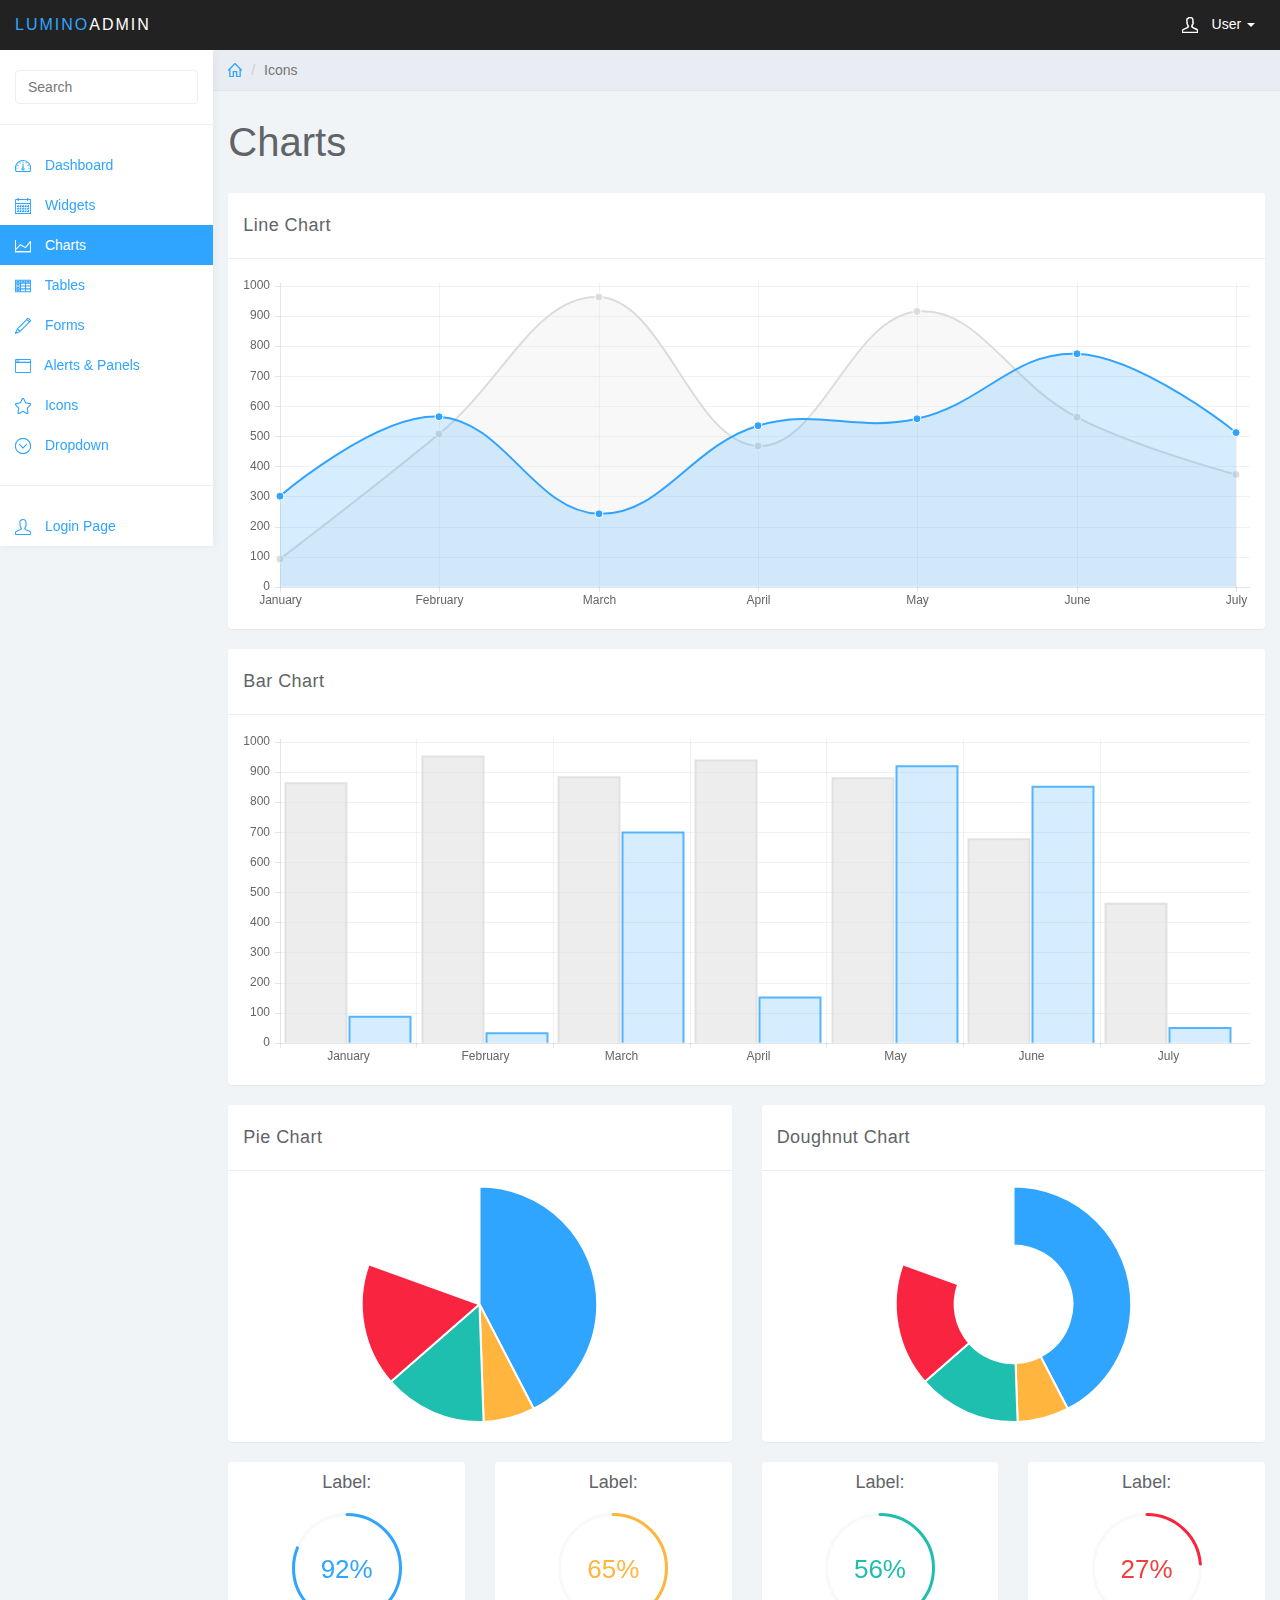
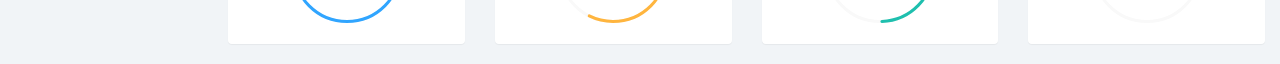
<file: charts.html>
<!DOCTYPE html>
<html>
<head>
<meta charset="utf-8">
<meta name="viewport" content="width=device-width, initial-scale=1">
<title>Lumino - Charts</title>

<link href="css/bootstrap.min.css" rel="stylesheet">
<link href="css/datepicker3.css" rel="stylesheet">
<link href="css/styles.css" rel="stylesheet">

<!--Icons-->
<script src="js/lumino.glyphs.js"></script>

<!--[if lt IE 9]>
<script src="js/html5shiv.js"></script>
<script src="js/respond.min.js"></script>
<![endif]-->

</head>

<body>
	<nav class="navbar navbar-inverse navbar-fixed-top" role="navigation">
		<div class="container-fluid">
			<div class="navbar-header">
				<button type="button" class="navbar-toggle collapsed" data-toggle="collapse" data-target="#sidebar-collapse">
					<span class="sr-only">Toggle navigation</span>
					<span class="icon-bar"></span>
					<span class="icon-bar"></span>
					<span class="icon-bar"></span>
				</button>
				<a class="navbar-brand" href="#"><span>Lumino</span>Admin</a>
				<ul class="user-menu">
					<li class="dropdown pull-right">
						<a href="#" class="dropdown-toggle" data-toggle="dropdown"><svg class="glyph stroked male-user"><use xlink:href="#stroked-male-user"></use></svg> User <span class="caret"></span></a>
						<ul class="dropdown-menu" role="menu">
							<li><a href="#"><svg class="glyph stroked male-user"><use xlink:href="#stroked-male-user"></use></svg> Profile</a></li>
							<li><a href="#"><svg class="glyph stroked gear"><use xlink:href="#stroked-gear"></use></svg> Settings</a></li>
							<li><a href="#"><svg class="glyph stroked cancel"><use xlink:href="#stroked-cancel"></use></svg> Logout</a></li>
						</ul>
					</li>
				</ul>
			</div>
							
		</div><!-- /.container-fluid -->
	</nav>
		
	<div id="sidebar-collapse" class="col-sm-3 col-lg-2 sidebar">
		<form role="search">
			<div class="form-group">
				<input type="text" class="form-control" placeholder="Search">
			</div>
		</form>
		<ul class="nav menu">
			<li><a href="index.html"><svg class="glyph stroked dashboard-dial"><use xlink:href="#stroked-dashboard-dial"></use></svg> Dashboard</a></li>
			<li><a href="widgets.html"><svg class="glyph stroked calendar"><use xlink:href="#stroked-calendar"></use></svg> Widgets</a></li>
			<li class="active"><a href="charts.html"><svg class="glyph stroked line-graph"><use xlink:href="#stroked-line-graph"></use></svg> Charts</a></li>
			<li><a href="tables.html"><svg class="glyph stroked table"><use xlink:href="#stroked-table"></use></svg> Tables</a></li>
			<li><a href="forms.html"><svg class="glyph stroked pencil"><use xlink:href="#stroked-pencil"></use></svg> Forms</a></li>
			<li><a href="panels.html"><svg class="glyph stroked app-window"><use xlink:href="#stroked-app-window"></use></svg> Alerts &amp; Panels</a></li>
			<li><a href="icons.html"><svg class="glyph stroked star"><use xlink:href="#stroked-star"></use></svg> Icons</a></li>
			<li class="parent ">
				<a href="#">
					<span data-toggle="collapse" href="#sub-item-1"><svg class="glyph stroked chevron-down"><use xlink:href="#stroked-chevron-down"></use></svg></span> Dropdown 
				</a>
				<ul class="children collapse" id="sub-item-1">
					<li>
						<a class="" href="#">
							<svg class="glyph stroked chevron-right"><use xlink:href="#stroked-chevron-right"></use></svg> Sub Item 1
						</a>
					</li>
					<li>
						<a class="" href="#">
							<svg class="glyph stroked chevron-right"><use xlink:href="#stroked-chevron-right"></use></svg> Sub Item 2
						</a>
					</li>
					<li>
						<a class="" href="#">
							<svg class="glyph stroked chevron-right"><use xlink:href="#stroked-chevron-right"></use></svg> Sub Item 3
						</a>
					</li>
				</ul>
			</li>
			<li role="presentation" class="divider"></li>
			<li><a href="login.html"><svg class="glyph stroked male-user"><use xlink:href="#stroked-male-user"></use></svg> Login Page</a></li>
		</ul>
		
	</div><!--/.sidebar-->
		
	<div class="col-sm-9 col-sm-offset-3 col-lg-10 col-lg-offset-2 main">			
		<div class="row">
			<ol class="breadcrumb">
				<li><a href="#"><svg class="glyph stroked home"><use xlink:href="#stroked-home"></use></svg></a></li>
				<li class="active">Icons</li>
			</ol>
		</div><!--/.row-->
		
		<div class="row">
			<div class="col-lg-12">
				<h1 class="page-header">Charts</h1>
				
			</div>
		</div><!--/.row-->
		
		<div class="row">
			<div class="col-lg-12">
				<div class="panel panel-default">
					<div class="panel-heading">Line Chart</div>
					<div class="panel-body">
						<div class="canvas-wrapper">
							<canvas class="main-chart" id="line-chart" height="200" width="600"></canvas>
						</div>
					</div>
				</div>
			</div>
		</div><!--/.row-->
		
		<div class="row">
			<div class="col-lg-12">
				<div class="panel panel-default">
					<div class="panel-heading">Bar Chart</div>
					<div class="panel-body">
						<div class="canvas-wrapper">
							<canvas class="main-chart" id="bar-chart" height="200" width="600"></canvas>
						</div>
					</div>
				</div>
			</div>
		</div><!--/.row-->		
		
		<div class="row">
			<div class="col-md-6">
				<div class="panel panel-default">
					<div class="panel-heading">Pie Chart</div>
					<div class="panel-body">
						<div class="canvas-wrapper">
							<canvas class="chart" id="pie-chart" ></canvas>
						</div>
					</div>
				</div>
			</div>
			<div class="col-md-6">
				<div class="panel panel-default">
					<div class="panel-heading">Doughnut Chart</div>
					<div class="panel-body">
						<div class="canvas-wrapper">
							<canvas class="chart" id="doughnut-chart" ></canvas>
						</div>
					</div>
				</div>
			</div>
		</div><!--/.row-->
		
		<div class="row">
			<div class="col-xs-6 col-md-3">
				<div class="panel panel-default">
					<div class="panel-body easypiechart-panel">
						<h4>Label:</h4>
						<div class="easypiechart" id="easypiechart-blue" data-percent="92" ><span class="percent">92%</span>
						</div>
					</div>
				</div>
			</div>
			<div class="col-xs-6 col-md-3">
				<div class="panel panel-default">
					<div class="panel-body easypiechart-panel">
						<h4>Label:</h4>
						<div class="easypiechart" id="easypiechart-orange" data-percent="65" ><span class="percent">65%</span>
						</div>
					</div>
				</div>
			</div>
			<div class="col-xs-6 col-md-3">
				<div class="panel panel-default">
					<div class="panel-body easypiechart-panel">
						<h4>Label:</h4>
						<div class="easypiechart" id="easypiechart-teal" data-percent="56" ><span class="percent">56%</span>
						</div>
					</div>
				</div>
			</div>
			<div class="col-xs-6 col-md-3">
				<div class="panel panel-default">
					<div class="panel-body easypiechart-panel">
						<h4>Label:</h4>
						<div class="easypiechart" id="easypiechart-red" data-percent="27" ><span class="percent">27%</span>
						</div>
					</div>
				</div>
			</div>
		</div><!--/.row-->
											
	</div>	<!--/.main-->
	  

	<script src="js/jquery-1.11.1.min.js"></script>
	<script src="js/bootstrap.min.js"></script>
	<script src="js/chart.min.js"></script>
	<script src="js/chart-data.js"></script>
	<script src="js/easypiechart.js"></script>
	<script src="js/easypiechart-data.js"></script>
	<script src="js/bootstrap-datepicker.js"></script>
	<script>
		!function ($) {
		    $(document).on("click","ul.nav li.parent > a > span.icon", function(){          
		        $(this).find('em:first').toggleClass("glyphicon-minus");      
		    }); 
		    $(".sidebar span.icon").find('em:first').addClass("glyphicon-plus");
		}(window.jQuery);

		$(window).on('resize', function () {
		  if ($(window).width() > 768) $('#sidebar-collapse').collapse('show')
		})
		$(window).on('resize', function () {
		  if ($(window).width() <= 767) $('#sidebar-collapse').collapse('hide')
		})
	</script>	
</body>

</html>
</file>
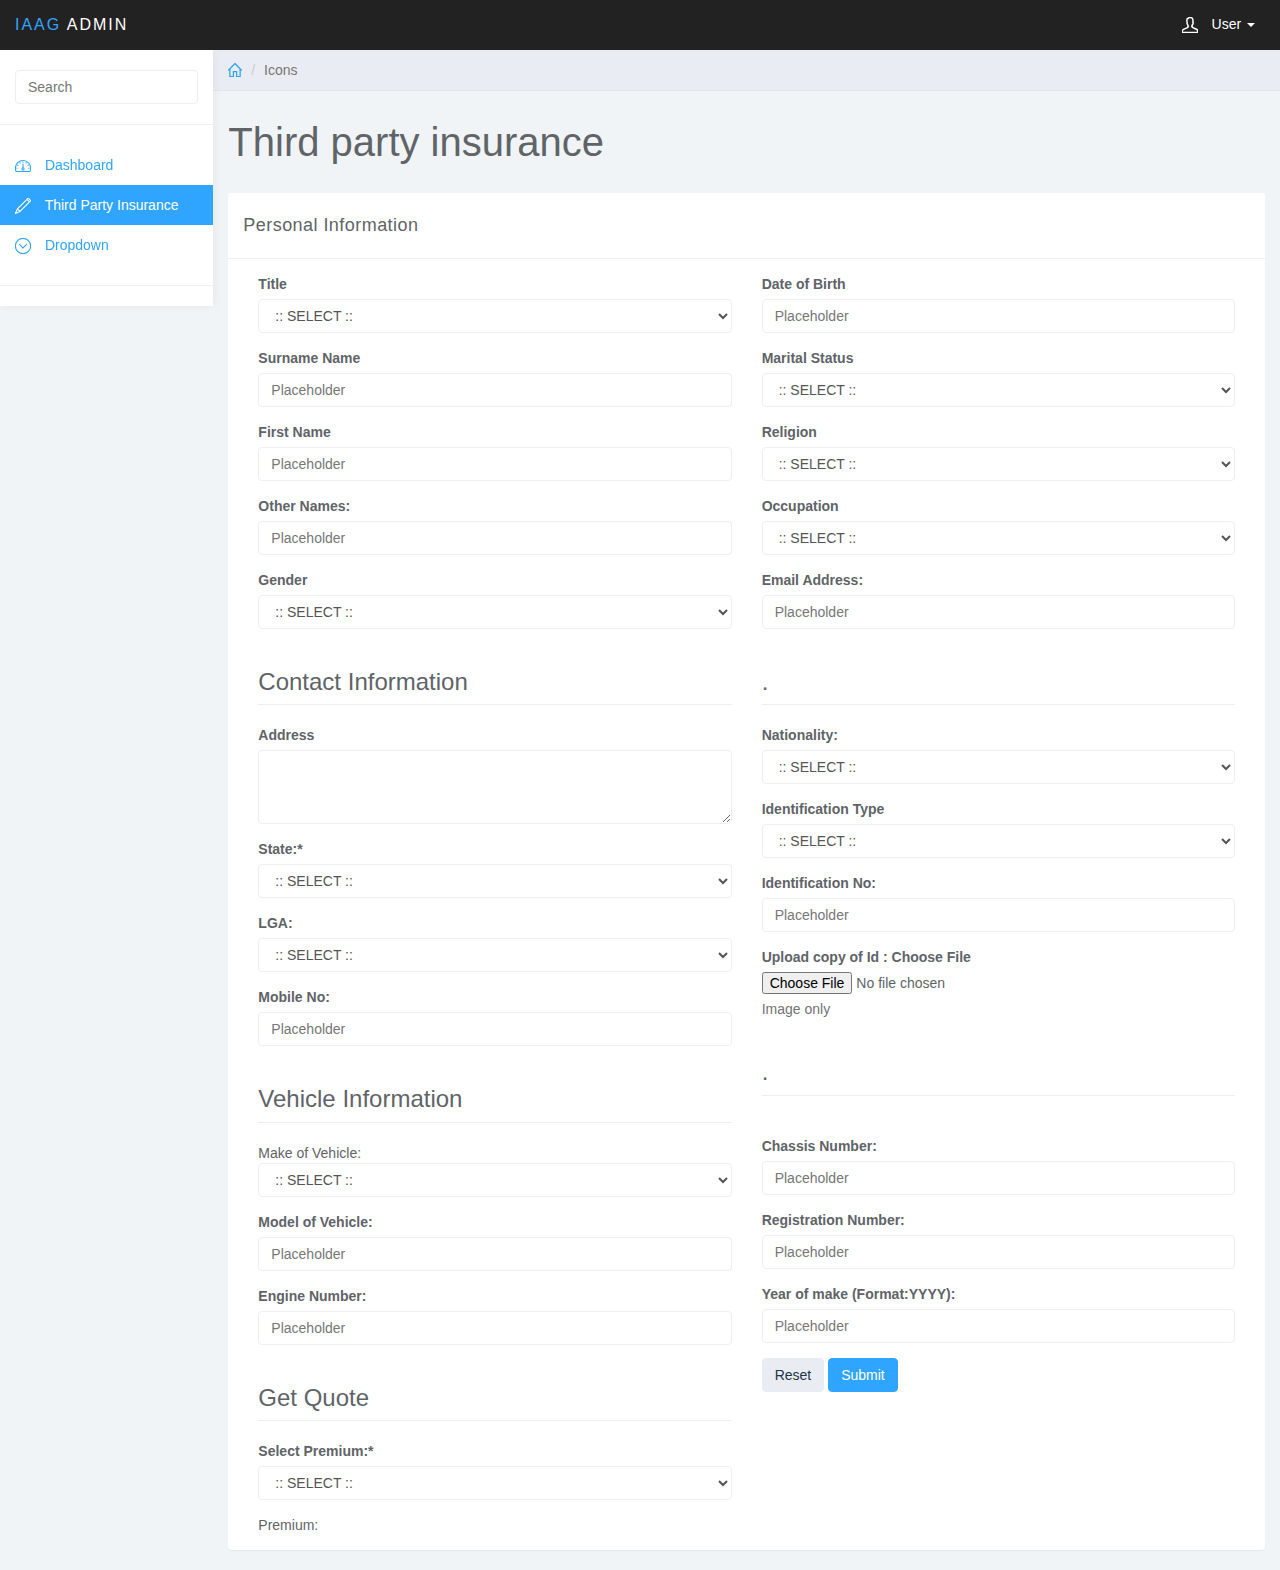
<file: forms.html>
<!DOCTYPE html>
<html>
<head>
<meta charset="utf-8">
<meta name="viewport" content="width=device-width, initial-scale=1">
<title> ::: Third Party Insurance ::</title>

<link href="css/bootstrap.min.css" rel="stylesheet">
<link href="css/datepicker3.css" rel="stylesheet">
<link href="css/styles.css" rel="stylesheet">

<!--Icons-->
<script src="js/lumino.glyphs.js"></script>

<!--[if lt IE 9]>
<script src="js/html5shiv.js"></script>
<script src="js/respond.min.js"></script>
<![endif]-->

</head>

<body>
	<nav class="navbar navbar-inverse navbar-fixed-top" role="navigation">
		<div class="container-fluid">
			<div class="navbar-header">
				<button type="button" class="navbar-toggle collapsed" data-toggle="collapse" data-target="#sidebar-collapse">
					<span class="sr-only">Toggle navigation</span>
					<span class="icon-bar"></span>
					<span class="icon-bar"></span>
					<span class="icon-bar"></span>
				</button>
				<a class="navbar-brand" href="#"><span> IAAG </span>Admin</a>
				<ul class="user-menu">
					<li class="dropdown pull-right">
						<a href="#" class="dropdown-toggle" data-toggle="dropdown"><svg class="glyph stroked male-user"><use xlink:href="#stroked-male-user"></use></svg> User <span class="caret"></span></a>
						<ul class="dropdown-menu" role="menu">
							<li><a href="#"><svg class="glyph stroked male-user"><use xlink:href="#stroked-male-user"></use></svg> Profile</a></li>
							<li><a href="#"><svg class="glyph stroked gear"><use xlink:href="#stroked-gear"></use></svg> Settings</a></li>
							<li><a href="#"><svg class="glyph stroked cancel"><use xlink:href="#stroked-cancel"></use></svg> Logout</a></li>
						</ul>
					</li>
				</ul>
			</div>
							
		</div><!-- /.container-fluid -->
	</nav>
		
	<div id="sidebar-collapse" class="col-sm-3 col-lg-2 sidebar">
		<form role="search">
			<div class="form-group">
				<input type="text" class="form-control" placeholder="Search">
			</div>
		</form>
		<ul class="nav menu">
			<li><a href="index.html"><svg class="glyph stroked dashboard-dial"><use xlink:href="#stroked-dashboard-dial"></use></svg> Dashboard</a></li>
			
			<li class="active"><a href="forms.html"><svg class="glyph stroked pencil"><use xlink:href="#stroked-pencil"></use></svg> Third Party Insurance</a></li>

			<!--<li><a href="widgets.html"><svg class="glyph stroked calendar"><use xlink:href="#stroked-calendar"></use></svg> Widgets</a></li>
			<li><a href="charts.html"><svg class="glyph stroked line-graph"><use xlink:href="#stroked-line-graph"></use></svg> Charts</a></li>
			<li><a href="tables.html"><svg class="glyph stroked table"><use xlink:href="#stroked-table"></use></svg> Tables</a></li>

			<li><a href="panels.html"><svg class="glyph stroked app-window"><use xlink:href="#stroked-app-window"></use></svg> Alerts &amp; Panels</a></li>
			<li><a href="icons.html"><svg class="glyph stroked star"><use xlink:href="#stroked-star"></use></svg> Icons</a></li>-->
			<li class="parent ">
				<a href="#">
					<span data-toggle="collapse" href="#sub-item-1"><svg class="glyph stroked chevron-down"><use xlink:href="#stroked-chevron-down"></use></svg></span> Dropdown 
				</a>
				<ul class="children collapse" id="sub-item-1">
					<li>
						<a class="" href="#">
							<svg class="glyph stroked chevron-right"><use xlink:href="#stroked-chevron-right"></use></svg> Sub Item 1
						</a>
					</li>
					<li>
						<a class="" href="#">
							<svg class="glyph stroked chevron-right"><use xlink:href="#stroked-chevron-right"></use></svg> Sub Item 2
						</a>
					</li>
					<li>
						<a class="" href="#">
							<svg class="glyph stroked chevron-right"><use xlink:href="#stroked-chevron-right"></use></svg> Sub Item 3
						</a>
					</li>
				</ul>
			</li>
			<li role="presentation" class="divider"></li>
			<!--<li><a href="login.html"><svg class="glyph stroked male-user"><use xlink:href="#stroked-male-user"></use></svg> Login Page</a></li>-->
		</ul>

	</div><!--/.sidebar-->
		
	<div class="col-sm-9 col-sm-offset-3 col-lg-10 col-lg-offset-2 main">			
		<div class="row">
			<ol class="breadcrumb">
				<li><a href="#"><svg class="glyph stroked home"><use xlink:href="#stroked-home"></use></svg></a></li>
				<li class="active">Icons</li>
			</ol>
		</div><!--/.row-->
		
		<div class="row">
			<div class="col-lg-12">
				<h1 class="page-header"> Third party insurance  </h1>
			</div>
		</div><!--/.row-->
				
		
		<div class="row">
			<div class="col-lg-12">

				<div class="panel panel-default">

					<div class="panel-heading"> Personal Information  </div>


					<div class="panel-body">
						<div class="col-md-6">
							<form role="form">



							<div class="form-group">
									<label>Title </label>
									<select class="form-control">
									<option value="0">  :: SELECT ::  </option>
									<option value="1">N/A</option>
									<option value="2">Miss.</option>
									<option value="3">Mr.</option>
									<option value="4">Mr. &amp; Mrs.</option>
									<option value="5">Mrs.</option>
							    </select>
							</div>
							


							<div class="form-group">
									<label>Surname Name </label>
									<input class="form-control" placeholder="Placeholder">
								</div>

								<div class="form-group">
									<label>First Name</label>
									<input class="form-control" placeholder="Placeholder">
								</div>

								<div class="form-group">
									<label>Other Names: </label>
									<input class="form-control" placeholder="Placeholder">
								</div>




								<label>Gender</label>
									<select class="form-control">
									<option value="0">  :: SELECT ::  </option>
									<option value="1">Female</option>
									<option value="2">Male</option>
							    </select>



<!-- Contact -->


<h3 class="page-header"> Contact Information </h3>


								<div class="form-group">
									<label> Address </label>
									<textarea class="form-control" rows="3"></textarea>
								</div>



								<div class="form-group">
									<label> 
								State:*  </label>
									<select class="form-control">
									<option value="0">  :: SELECT ::  </option>
									<option value="6">Abia</option>
									<option value="7">Adamawa</option>
									<option value="8">Akwa Ibom</option>
									<option value="9">Anambra</option>
									<option value="10">Bauchi</option>
									<option value="11">Bayelsa</option>
									<option value="12">Benue</option>
									<option value="13">Bornu</option>
									<option value="14">Cross River&#160;</option>
									<option value="15">Delta</option>
									<option value="16">Ebonyi&#160;</option>
									<option value="17">Edo</option>
									<option value="18">Ekiti</option>
									<option value="19">Enugu</option>
									<option value="5">Federal Capital Territory</option>
									<option value="42">Foreign Offices</option>
									<option value="20">Gombe</option>
									<option value="21">Imo</option>
									<option value="22">Jigawa</option>
									<option value="23">Kaduna</option>
									<option value="24">Kano</option>
									<option value="25">Katsina</option>
									<option value="26">Kebbi</option>
									<option value="27">Kogi</option>
									<option value="28">Kwara</option>
									<option value="29">Lagos</option>
									<option value="30">Nasarawa</option>
									<option value="31">Niger</option>
									<option value="32">Ogun</option>
									<option value="33">Ondo</option>
									<option value="34">Osun</option>
									<option value="35">Oyo</option>
									<option value="36">Plateau</option>
									<option value="37">Rivers</option>
									<option value="38">Sokoto</option>
									<option value="39">Taraba</option>
									<option value="40">Yobe</option>
									<option value="41">Zamfara</option>

							    </select>
							</div>



						<div class="form-group">
									<label> LGA:  </label>
									<select class="form-control">
									<option value="0">  :: SELECT ::  </option>
									<option value="1">N/A</option>
							    </select>
							</div>

						<div class="form-group">
									<label>Mobile No: </label>
									<input class="form-control" placeholder="Placeholder">
								</div>




									



<h3 class="page-header">  Vehicle Information</h3>

							<div class="form-group">
									<lable> Make of Vehicle: </label>
									<select class="form-control">
									<option value="0">  :: SELECT ::  </option>
									<option value="182">ABG</option>
									<option value="938">Abraman</option>
									<option value="1009">ACURA</option>
									<option value="1006">Acura Legend</option>
									<option value="196">Agusta</option>
									<option value="7">Alfa Romeo</option>
									<option value="942">American</option>
									<option value="213">AMV</option>
									<option value="145">Angaram</option>
									<option value="9999">As Attached</option>
									<option value="152">Ashok Leyland</option>
									<option value="106">Asia</option>
									<option value="1011">Aston Martin</option>
									<option value="219">Astra</option>
									<option value="950">Atlas</option>
									<option value="5">Audi</option>
									<option value="72">Autocar</option>
									<option value="85">Awandeki</option>
									<option value="105">B&amp;H</option>
									<option value="139">Back Hoe Loader</option>
									<option value="155">Bajaj</option>
									<option value="131">Bamil</option>
									<option value="166">Bar Ford</option>
									<option value="948">Bar Leet</option>
									<option value="214">Barber</option>
									<option value="67">Bedford</option>
									<option value="972">Beitli</option>
									<option value="134">Bently</option>
									<option value="86">Biti Bon</option>
									<option value="40">Black</option>
									<option value="160">BMC</option>
									<option value="3">BMW</option>
									<option value="119">Bobcat</option>
									<option value="81">BobCat</option>
									<option value="976">Bomag</option>
									<option value="116">Bonat</option>
									<option value="1028">BRILLIANCE</option>
									<option value="1014">Brilliance Grandor</option>
									<option value="203">Bros</option>
									<option value="178">Brutone</option>
									<option value="132">Bucher Duro</option>
									<option value="22">Buik</option>
									<option value="130">Bukleen</option>
									<option value="13">Caddillac</option>
									<option value="217">Cagiva</option>
									<option value="176">Cantak</option>
									<option value="193">Case Poelain</option>
									<option value="117">Cat</option>
									<option value="46">Caterpeler</option>
									<option value="208">Ceat</option>
									<option value="69">Champion</option>
									<option value="1003">Cherry</option>
									<option value="12">Chevrolet</option>
									<option value="30">Chrysler</option>
									<option value="31">Citroen</option>
									<option value="198">Clark</option>
									<option value="136">Cobilco</option>
									<option value="1032">COMMANDER</option>
									<option value="76">Copelco</option>
									<option value="157">Corvette</option>
									<option value="179">Cumestar</option>
									<option value="1004">Dacia Logan</option>
									<option value="47">Daewoo</option>
									<option value="127">DAF</option>
									<option value="43">Daihatsu</option>
									<option value="98">Daimber</option>
									<option value="104">Daniapac</option>
									<option value="48">Datsun</option>
									<option value="968">Dayabak</option>
									<option value="234">DB</option>
									<option value="233">DB/Actros</option>
									<option value="944">Demal</option>
									<option value="236">Deutz-Fahr</option>
									<option value="77">Dinamac</option>
									<option value="88">Dinbak</option>
									<option value="966">Dirlink</option>
									<option value="171">Ditch Witch</option>
									<option value="25">Dodge</option>
									<option value="1015">DONG FENG</option>
									<option value="115">donk</option>
									<option value="969">Draier</option>
									<option value="128">Ducati</option>
									<option value="1027">DUP TIPPER</option>
									<option value="189">Duro</option>
									<option value="205">Dutton</option>
									<option value="124">Dynapac</option>
									<option value="168">Dyoo</option>
									<option value="126">Eicher</option>
									<option value="153">Enfield</option>
									<option value="163">Engersol</option>
									<option value="970">Engram</option>
									<option value="230">ENVINITY</option>
									<option value="154">Escorts</option>
									<option value="239">FABIA</option>
									<option value="73">Farmer</option>
									<option value="159">Faw</option>
									<option value="89">Fay</option>
									<option value="51">Ferrari</option>
									<option value="50">Fiat</option>
									<option value="91">Fiouzo</option>
									<option value="241">FLORID</option>
									<option value="23">Ford</option>
									<option value="224">Forokowa</option>
									<option value="227">Forotwa</option>
									<option value="1010">FOTON</option>
									<option value="197">fujli</option>
									<option value="143">Fuzuo</option>
									<option value="1013">Geely</option>
									<option value="45">GMC</option>
									<option value="1025">GONOW</option>
									<option value="1007">Grand Cherokee</option>
									<option value="1023">GREATWALL</option>
									<option value="83">Grove</option>
									<option value="1029">Haima 3</option>
									<option value="183">HAM</option>
									<option value="38">Harley Davidson</option>
									<option value="122">Hasberg</option>
									<option value="999">Haystar</option>
									<option value="998">Heavy Loader</option>
									<option value="56">Heeno</option>
									<option value="148">Hero Honda</option>
									<option value="37">Hino</option>
									<option value="82">Hitachi</option>
									<option value="18">Honda</option>
									<option value="144">Hoze</option>
									<option value="146">Hummer</option>
									<option value="120">Hyster</option>
									<option value="21">Hyundai</option>
									<option value="1008">Infinity</option>
									<option value="1022">Innson</option>
									<option value="92">International</option>
									<option value="24">Isuzu</option>
									<option value="35">Iveco</option>
									<option value="95">Iylose</option>
									<option value="65">J.C.B</option>
									<option value="1031">JAC</option>
									<option value="20">Jaguar</option>
									<option value="235">JCB</option>
									<option value="9">Jeep</option>
									<option value="129">Jenbi</option>
									<option value="1002">Jincheng</option>
									<option value="121">JMC</option>
									<option value="170">Johndeere</option>
									<option value="975">Jrdeer</option>
									<option value="960">KA</option>
									<option value="215">Kamaz</option>
									<option value="207">Kano</option>
									<option value="111">Kanworth</option>
									<option value="133">Karaz</option>
									<option value="108">Karosa</option>
									<option value="125">Kato</option>
									<option value="96">Kawazaki</option>
									<option value="973">Kayes</option>
									<option value="55">Kia</option>
									<option value="175">King</option>
									<option value="974">Kinwar</option>
									<option value="962">KO</option>
									<option value="167">Kopelco</option>
									<option value="74">Koumatsu</option>
									<option value="101">Kraislar</option>
									<option value="161">KTM</option>
									<option value="49">Lamborghini</option>
									<option value="141">Lancia</option>
									<option value="42">Land Rover</option>
									<option value="78">Land Rover.</option>
									<option value="79">Lanker Pousy</option>
									<option value="87">Lebhair</option>
									<option value="63">Leland</option>
									<option value="64">Leland</option>
									<option value="8">Lexus</option>
									<option value="238">LIBERTY</option>
									<option value="192">Liebherr</option>
									<option value="1018">Lifan</option>
									<option value="1021">Lincoln</option>
									<option value="114">Lodar</option>
									<option value="997">Lord Lakho</option>
									<option value="66">Loren</option>
									<option value="967">Lourain</option>
									<option value="140">Mack</option>
									<option value="177">Mafy</option>
									<option value="1012">Mahindra Scorpio</option>
									<option value="61">Majros</option>
									<option value="80">Makalak</option>
									<option value="52">Man</option>
									<option value="212">Manitowoc</option>
									<option value="222">Manu</option>
									<option value="200">Many Talk</option>
									<option value="201">Mariny</option>
									<option value="68">Marmoon</option>
									<option value="109">Marmoon</option>
									<option value="184">MARON</option>
									<option value="220">Masi Frigson</option>
									<option value="209">Mazaratti</option>
									<option value="27">Mazda</option>
									<option value="4">Mercedes</option>
									<option value="1001">Mercury</option>
									<option value="959">MF</option>
									<option value="980">MINI COOPER</option>
									<option value="54">Mitac</option>
									<option value="17">Mitsubishi</option>
									<option value="977">Mixer</option>
									<option value="232">Montero</option>
									<option value="971">Motorcycle</option>
									<option value="210">Newhold</option>
									<option value="158">Nikken</option>
									<option value="1">Nissan</option>
									<option value="186">Norinco</option>
									<option value="59">OCA</option>
									<option value="60">Oldsmobile</option>
									<option value="6">Opel</option>
									<option value="39">Opel</option>
									<option value="57">Orvan</option>
									<option value="58">Oshkosh</option>
									<option value="102">Oskar</option>
									<option value="110">Osten</option>
									<option value="194">P&amp;H</option>
									<option value="187">Pal</option>
									<option value="1016">PEDDLER</option>
									<option value="28">Peugeot</option>
									<option value="218">Polaris</option>
									<option value="29">Pontiac</option>
									<option value="70">Porshe</option>
									<option value="231">Power Broom</option>
									<option value="216">PPM</option>
									<option value="150">Premier</option>
									<option value="174">Prenderup</option>
									<option value="147">Proton</option>
									<option value="191">Putzmeinster</option>
									<option value="62">Raba</option>
									<option value="11">Range Rover</option>
									<option value="165">Ranjo</option>
									<option value="945">Raston</option>
									<option value="211">Raygo Wagner</option>
									<option value="10">Renault</option>
									<option value="1024">REXTON</option>
									<option value="181">Rocky</option>
									<option value="53">Rols Royce</option>
									<option value="169">Rover</option>
									<option value="36">Saab</option>
									<option value="185">Samsung</option>
									<option value="979">SANDERSON</option>
									<option value="33">Sang Young</option>
									<option value="1026">SATURN</option>
									<option value="44">Scania</option>
									<option value="237">Schmitz</option>
									<option value="190">Schwing</option>
									<option value="981">SCOORD VLYSYA</option>
									<option value="41">Seat</option>
									<option value="250">SEDDON</option>
									<option value="978">Sela</option>
									<option value="963">SHMBEYON</option>
									<option value="1017">SINOTRUCK</option>
									<option value="936">Skaiya</option>
									<option value="137">Skoda</option>
									<option value="173">Smart</option>
									<option value="965">SOW</option>
									<option value="1030">SSANGYONG ACTYON</option>
									<option value="123">Ssanyong Musso</option>
									<option value="100">Stalowala</option>
									<option value="112">Stavstroj</option>
									<option value="97">Steyr Daimler P</option>
									<option value="15">Subaru</option>
									<option value="14">Suzuki</option>
									<option value="71">Suzuki.</option>
									<option value="94">Tadano</option>
									<option value="204">Tadano</option>
									<option value="195">TAM</option>
									<option value="19">Tata</option>
									<option value="964">Tater Aloy</option>
									<option value="32">Tatra</option>
									<option value="996">TCM</option>
									<option value="929">TDA</option>
									<option value="228">Tenant</option>
									<option value="107">Terberg</option>
									<option value="226">Thwaites</option>
									<option value="206">Tiger</option>
									<option value="1020">TITAN</option>
									<option value="188">Titan Goldhofer</option>
									<option value="2">Toyota</option>
									<option value="180">Tractor</option>
									<option value="931">Tramas</option>
									<option value="103">Trans</option>
									<option value="223">Triump Adventure</option>
									<option value="225">Triumph</option>
									<option value="149">Turberge</option>
									<option value="118">Twitis</option>
									<option value="138">Uni Loader</option>
									<option value="1000">UTILITY REFRIG</option>
									<option value="229">UTILITY REFRIG.</option>
									<option value="26">Valkouri</option>
									<option value="135">Van</option>
									<option value="93">Varco</option>
									<option value="202">Virtgen</option>
									<option value="16">Volkswagen</option>
									<option value="34">Volvo</option>
									<option value="142">Woyang</option>
									<option value="1005">Wrangler Jeep</option>
									<option value="242">Wuling</option>
									<option value="1019">XINKAI</option>
									<option value="113">Yajeen</option>
									<option value="199">Yakaco</option>
									<option value="151">Yamaha</option>
									<option value="156">Yezdi</option>
									<option value="221">Yogen</option>
									<option value="90">YUJIN</option>
									<option value="982">Z-Auto Admiral</option>
									<option value="162">Zelekesion</option>
									<option value="240">ZOYTE</option>


							    </select>
							</div>	


							
									<div class="form-group">
																		<label> Model of Vehicle:</label>
																		<input class="form-control" placeholder="Placeholder">
														     			</div>
									
									<div class="form-group">
																		<label> Engine Number: </label>
																		<input class="form-control" placeholder="Placeholder">
																	</div>


						<h3 class="page-header"> Get Quote </h3>
							<div class="form-group">
									<label> Select Premium:*   </label>
									<select class="form-control">
									<option value="0">  :: SELECT ::  </option>
									<option value="1">Saloon Car</option>
									<option value="2">Mini Bus</option>
									<option value="3">Trucks</option>
									<option value="4">SUV</option>


							    </select>
							</div>

							Premium: 


								<!-- contact -->


								

						<!-- personal info Ends -->
										

							<!--	<div class="form-group">
									<label>Password</label>
									<input type="password" class="form-control">
								</div>
								
								<div class="form-group checkbox">
								  <label>
								    <input type="checkbox">Remember me</label>
								</div> -->
																
								
								
								
								
							<!--	<label>Validation</label>
								<div class="form-group has-success">
									<input class="form-control" placeholder="Success">
								</div>
								<div class="form-group has-warning">
									<input class="form-control" placeholder="Warning">
								</div>
								<div class="form-group has-error">
									<input class="form-control" placeholder="Error">
								</div>-->
								
							</div> 
						


<!-- personal info start -->

							<div class="col-md-6">
							
								


								<div class="form-group">
									<label>Date of Birth</label>
									<input class="form-control" placeholder="Placeholder">
								</div>
													

							

							<div class="form-group">
									<label>Marital Status </label>
									<select class="form-control">
									<option value="0">  :: SELECT ::  </option>
									<option value="1">N/A</option>
									<option value="2">Divorced</option>
									<option value="3">Married</option>
									<option value="4">Single</option>
									<option value="5">Widowed</option>
							    </select>
							</div>





								<div class="form-group">
									<label> Religion  </label>
									<select class="form-control">
									<option value="0">  :: SELECT ::  </option>
									<option value="1">N/A</option>
									<option value="2">Christian</option>
									<option value="3">Muslim</option>
									<option value="4">Others</option>

							    </select>
							</div>




							<div class="form-group">
									<label> Occupation </label>
									<select class="form-control">
									<option value="0">  :: SELECT ::  </option>
									<option value="1">N/A</option>
									<option value="2">Banking</option>
									<option value="3">Construction/Building</option>
									<option value="4">Engineering</option>
									<option value="5">Insurance and Financial Services</option>
									<option value="6">Manufacturer</option>
									<option value="7">Mining</option>
									<option value="8">Telecommunications</option>
							    </select>
							</div>




								<div class="form-group">
									<label>Email Address: </label>
									<input class="form-control" placeholder="Placeholder">
								</div>




<h3 class="page-header"> . </h3>




<div class="form-group">
									<label> Nationality:   </label>
									<select class="form-control">
									<option value="0">  :: SELECT ::  </option>
									<option value="31">AFGHANISTAN</option>
		<option value="20">ALGERIA</option>
		<option value="10">BAHRAIN</option>
		<option value="28">BURKINAFASO</option>
		<option value="22">CANADA</option>
		<option value="27">CHAD</option>
		<option value="40">DJIBOUTI</option>
		<option value="2">EGYPT</option>
		<option value="23">ERITREA</option>
		<option value="26">ETHIOPIA</option>
		<option value="72">GERMANY</option>
		<option value="33">GHANA</option>
		<option value="36">GUINEA</option>
		<option value="14">IRAQ</option>
		<option value="9">IRELAND</option>
		<option value="11">KUWAIT</option>
		<option value="12">LEBANON</option>
		<option value="24">LIBYA</option>
		<option value="37">MALAYSIA</option>
		<option value="41">MALTA</option>
		<option value="32">MAURITIUS</option>
		<option value="19">MOROCCO</option>
		<option value="39">NEPAL</option>
		<option value="1">NIGERIA</option>
		<option value="15">OMAN</option>
		<option value="17">OTHER</option>
		<option value="30">PAKISTAN</option>
		<option value="7">PALESTINE</option>
		<option value="5">QATAR</option>
		<option value="38">RUSSIA</option>
		<option value="3">SAUDI ARABIA</option>
		<option value="35">SOMALIA</option>
		<option value="13">SUDAN</option>
		<option value="4">SYRIA</option>
		<option value="18">TUNISIA</option>
		<option value="6">UAE</option>
		<option value="42">UGANDA</option>
		<option value="67">USA</option>
		<option value="8">YEMEN</option>
		<option value="43">ZAMBIA</option>

							    </select>
							</div>





					<div class="form-group">
									<label>	Identification Type  </label>
									<select class="form-control">
									<option value="0">  :: SELECT ::  </option>
									<option value="6">BIRTH CERTIFICATE</option>
									<option value="5">DRIVER LICENSE</option>
									<option value="2">IDENTIFICATION CARD</option>
									<option value="1">INTERNATIONAL PASSPORT</option>
		   
							    </select>
							</div>




<div class="form-group">
									<label> Identification No:  </label>
										<input class="form-control" placeholder="Placeholder">
									</div>


<div class="form-group">
									
								<div class="form-group">
									<label> Upload copy of Id :  Choose File</label>
									<input type="file">
									 <p class="help-block"> Image only  </p>
								</div>

<h3 class="page-header">  . </h3> <br>



									 
									<div class="form-group">
																		<label> Chassis Number: </label>
																		<input class="form-control" placeholder="Placeholder">
																	</div>
									
									<div class="form-group">
																		<label> Registration Number: </label>
																		<input class="form-control" placeholder="Placeholder">
																	</div>
									
									<div class="form-group">
																		<label> Year of make (Format:YYYY): </label>
																		<input class="form-control" placeholder="Placeholder">
																	</div>

																		</select>
																	</div>
								
								
								
								
								<button type="reset" class="btn btn-default">Reset </button>
								<button type="submit" class="btn btn-primary">Submit </button>
							</div>
						</form>
					</div>
				</div>
			</div><!-- /.col-->
		</div><!-- /.row -->
		
	</div><!--/.main-->

	<script src="js/jquery-1.11.1.min.js"></script>
	<script src="js/bootstrap.min.js"></script>
	<script src="js/chart.min.js"></script>
	<script src="js/chart-data.js"></script>
	<script src="js/easypiechart.js"></script>
	<script src="js/easypiechart-data.js"></script>
	<script src="js/bootstrap-datepicker.js"></script>
	<script>
		!function ($) {
			$(document).on("click","ul.nav li.parent > a > span.icon", function(){		  
				$(this).find('em:first').toggleClass("glyphicon-minus");	  
			}); 
			$(".sidebar span.icon").find('em:first').addClass("glyphicon-plus");
		}(window.jQuery);

		$(window).on('resize', function () {
		  if ($(window).width() > 768) $('#sidebar-collapse').collapse('show')
		})
		$(window).on('resize', function () {
		  if ($(window).width() <= 767) $('#sidebar-collapse').collapse('hide')
		})
	</script>	
</body>

</html>
</file>
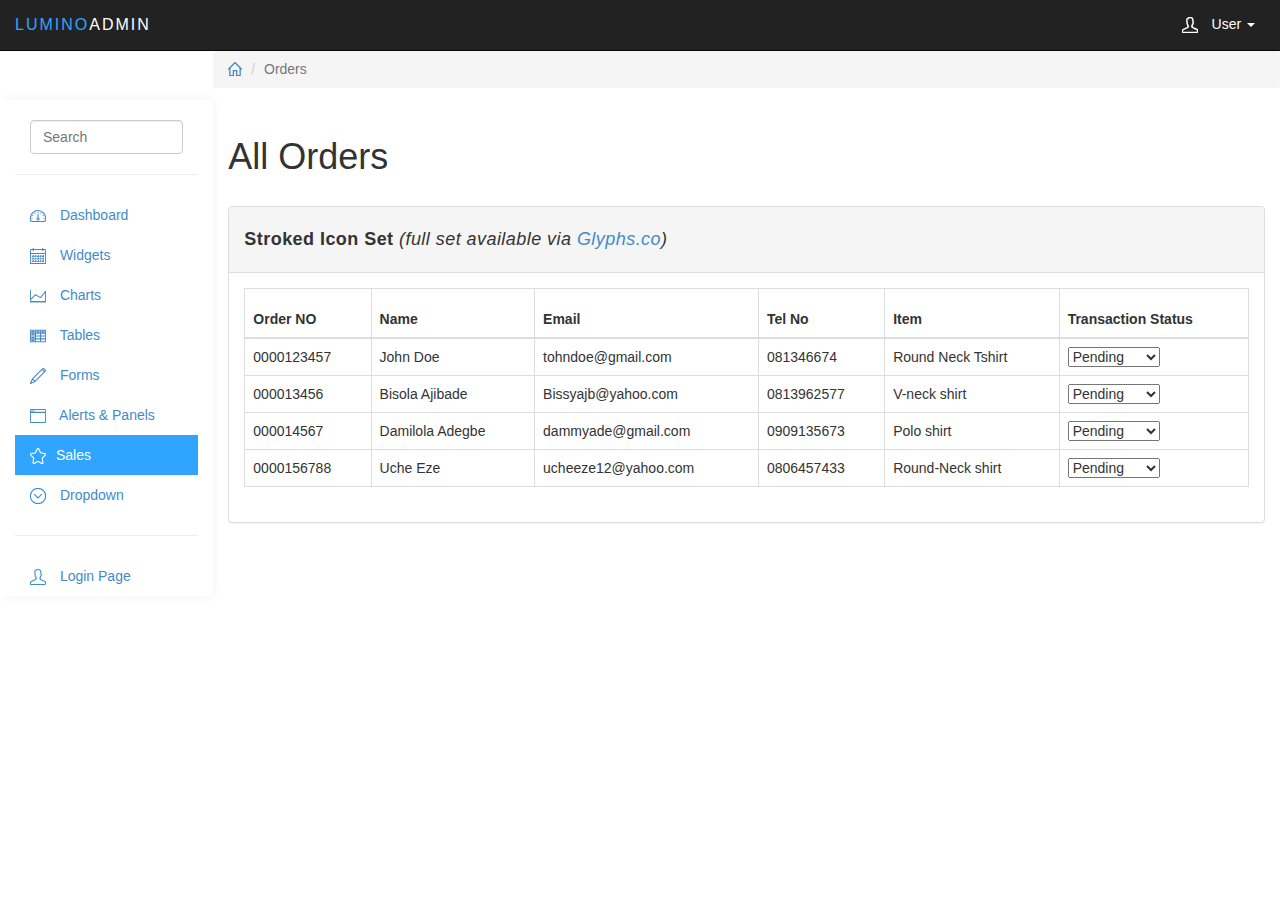
<file: icons.html>
<!DOCTYPE html>
<html>
<head>
<meta charset="utf-8">
<meta name="viewport" content="width=device-width, initial-scale=1">
<title>Lumino - Icons</title>

<link href="css/bootstrap.min.css" rel="stylesheet">
<link href="css/datepicker3.css" rel="stylesheet">
<link href="css/styles.css" rel="stylesheet">

<!--Icons-->
<script src="js/lumino.glyphs.js"></script>

<!--[if lt IE 9]>
<script src="js/html5shiv.js"></script>
<script src="js/respond.min.js"></script>
<![endif]-->

</head>

<body>
	<nav class="navbar navbar-inverse navbar-fixed-top" role="navigation">
		<div class="container-fluid">
			<div class="navbar-header">
				<button type="button" class="navbar-toggle collapsed" data-toggle="collapse" data-target="#sidebar-collapse">
					<span class="sr-only">Toggle navigation</span>
					<span class="icon-bar"></span>
					<span class="icon-bar"></span>
					<span class="icon-bar"></span>
				</button>
				<a class="navbar-brand" href="#"><span>Lumino</span>Admin</a>
				<ul class="user-menu">
					<li class="dropdown pull-right">
						<a href="#" class="dropdown-toggle" data-toggle="dropdown"><svg class="glyph stroked male-user"><use xlink:href="#stroked-male-user"></use></svg> User <span class="caret"></span></a>
						<ul class="dropdown-menu" role="menu">
							<li><a href="#"><svg class="glyph stroked male-user"><use xlink:href="#stroked-male-user"></use></svg> Profile</a></li>
							<li><a href="#"><svg class="glyph stroked gear"><use xlink:href="#stroked-gear"></use></svg> Settings</a></li>
							<li><a href="#"><svg class="glyph stroked cancel"><use xlink:href="#stroked-cancel"></use></svg> Logout</a></li>
						</ul>
					</li>
				</ul>
			</div>
							
		</div><!-- /.container-fluid -->
	</nav>
		
	<div id="sidebar-collapse" class="col-sm-3 col-lg-2 sidebar">
		<form role="search">
			<div class="form-group">
				<input type="text" class="form-control" placeholder="Search">
			</div>
		</form>
		<ul class="nav menu">
			<li><a href="index.html"><svg class="glyph stroked dashboard-dial"><use xlink:href="#stroked-dashboard-dial"></use></svg> Dashboard</a></li>
			<li><a href="widgets.html"><svg class="glyph stroked calendar"><use xlink:href="#stroked-calendar"></use></svg> Widgets</a></li>
			<li><a href="charts.html"><svg class="glyph stroked line-graph"><use xlink:href="#stroked-line-graph"></use></svg> Charts</a></li>
			<li><a href="tables.html"><svg class="glyph stroked table"><use xlink:href="#stroked-table"></use></svg> Tables</a></li>
			<li><a href="forms.html"><svg class="glyph stroked pencil"><use xlink:href="#stroked-pencil"></use></svg> Forms</a></li>
			<li><a href="panels.html"><svg class="glyph stroked app-window"><use xlink:href="#stroked-app-window"></use></svg> Alerts &amp; Panels</a></li>
			<li class="active"><a href="icons.html"><svg class="glyph stroked star"><use xlink:href="#stroked-star"></use></svg>Sales</a></li>
			<li class="parent ">
				<a href="#">
					<span data-toggle="collapse" href="#sub-item-1"><svg class="glyph stroked chevron-down"><use xlink:href="#stroked-chevron-down"></use></svg></span> Dropdown 
				</a>
				<ul class="children collapse" id="sub-item-1">
					<li>
						<a class="" href="#">
							<svg class="glyph stroked chevron-right"><use xlink:href="#stroked-chevron-right"></use></svg> Sub Item 1
						</a>
					</li>
					<li>
						<a class="" href="#">
							<svg class="glyph stroked chevron-right"><use xlink:href="#stroked-chevron-right"></use></svg> Sub Item 2
						</a>
					</li>
					<li>
						<a class="" href="#">
							<svg class="glyph stroked chevron-right"><use xlink:href="#stroked-chevron-right"></use></svg> Sub Item 3
						</a>
					</li>
				</ul>
			</li>
			<li role="presentation" class="divider"></li>
			<li><a href="login.html"><svg class="glyph stroked male-user"><use xlink:href="#stroked-male-user"></use></svg> Login Page</a></li>
		</ul>

	</div><!--/.sidebar-->
		
	<div class="col-sm-9 col-sm-offset-3 col-lg-10 col-lg-offset-2 main" style="margin-top:-495px;">			
		<div class="row">
			<ol class="breadcrumb">
				<li><a href="#"><svg class="glyph stroked home"><use xlink:href="#stroked-home"></use></svg></a></li>
				<li class="active">Orders</li>
			</ol>
		</div><!--/.row-->
		
		<div class="row">
			<div class="col-lg-12">
				<h1 class="page-header">All Orders</h1>
			</div>
		</div><!--/.row-->
				
		
		<div class="row">
			<div class="col-lg-12">
				<div class="panel panel-default">
					<div class="panel-heading">
						<strong>Stroked Icon Set</strong> <em>(full set available via <a href="https://glyphs.co/icons/stroked">Glyphs.co</a>)</em>
					</div>
					<div class="panel-body">
						<!DOCTYPE html>
<html>
<head>
	<title>
		OrderPAGE
	</title>
	<link rel="stylesheet" type="text/css" href="css/bootstrap.min.css">
</head>
<body>
	<table class="table table-bordered table-responsive">
		<thead>
			<tr>
				<th>Order NO</th>
				<th>Name</th>
				<th>Email</th>
				<th>Tel No</th>
				<th>Item</th>
				<th>Transaction Status</th>
			</tr>
		</thead>
		<tbody>
			<tr>
				<td>0000123457</td>
				<td>John Doe</td>
				<td>tohndoe@gmail.com</td>
				<td>081346674</td>
				<td>Round Neck Tshirt</td>
				<td>
					<select>
						<option>Pending</option>
						<option>Processing</option>
						<option>Completed</option>
						<option>Cancelled</option>
					</select>
				</td>
			</tr>
			<tr>
				<td>000013456</td>
				<td>Bisola Ajibade</td>
				<td>Bissyajb@yahoo.com</td>
				<td>0813962577</td>
				<td>V-neck shirt</td>
				<td>
					 <select>
						<option>Pending</option>
						<option>Processing</option>
						<option>Completed</option>
						<option>Cancelled</option>
					</select>
				</td>
			</tr>
			<tr>
				<td>000014567</td>
				<td>Damilola Adegbe</td>
				<td>dammyade@gmail.com</td>
				<td>0909135673</td>
				<td>Polo shirt</td>
				<td>
					 <select>
						<option>Pending</option>
						<option>Processing</option>
						<option>Completed</option>
						<option>Cancelled</option>
					</select>
				</td>
			</tr>
			<tr>
				<td>0000156788</td>
				<td>Uche Eze</td>
				<td>ucheeze12@yahoo.com</td>
				<td>0806457433</td>
				<td>Round-Neck shirt</td>
				<td>
					<select>
						<option>Pending</option>
						<option>Processing</option>
						<option>Completed</option>
						<option>Cancelled</option>
					</select>
				</td>
			</tr>
		</tbody>
	</table>
	<script type="text/javascript" src="js/jquery-1.11.1.min.js"></script>
	<script type="text/javascript" src="js/bootstrap.min.js"></script>
	<script type="text/javascript" src="js/bootstrap-table.js"></script>
</body>
</html>
					</div>
				</div>
			</div>
		</div><!--/.row-->		
		
		
	</div><!--/.main-->

	<script src="js/jquery-1.11.1.min.js"></script>
	<script src="js/bootstrap.min.js"></script>
	<script src="js/chart.min.js"></script>
	<script src="js/chart-data.js"></script>
	<script src="js/easypiechart.js"></script>
	<script src="js/easypiechart-data.js"></script>
	<script src="js/bootstrap-datepicker.js"></script>
	<script>
		!function ($) {
			$(document).on("click","ul.nav li.parent > a > span.icon", function(){		  
				$(this).find('em:first').toggleClass("glyphicon-minus");	  
			}); 
			$(".sidebar span.icon").find('em:first').addClass("glyphicon-plus");
		}(window.jQuery);

		$(window).on('resize', function () {
		  if ($(window).width() > 768) $('#sidebar-collapse').collapse('show')
		})
		$(window).on('resize', function () {
		  if ($(window).width() <= 767) $('#sidebar-collapse').collapse('hide')
		})
	</script>	
</body>

</html>
</file>
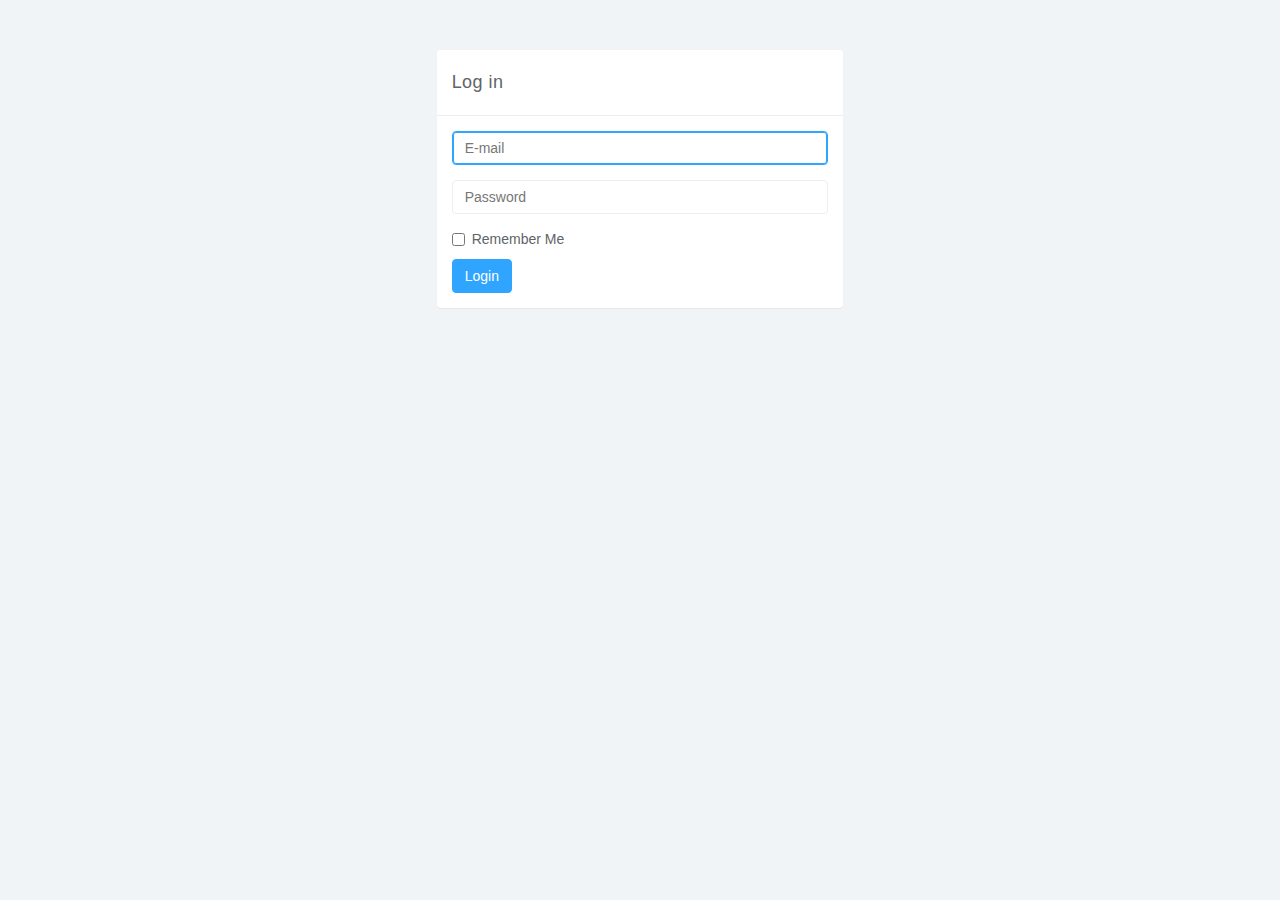
<file: login.html>
<!DOCTYPE html>
<html>
<head>
<meta charset="utf-8">
<meta name="viewport" content="width=device-width, initial-scale=1">
<title>Forms</title>

<link href="css/bootstrap.min.css" rel="stylesheet">
<link href="css/datepicker3.css" rel="stylesheet">
<link href="css/styles.css" rel="stylesheet">

<!--[if lt IE 9]>
<script src="js/html5shiv.js"></script>
<script src="js/respond.min.js"></script>
<![endif]-->

</head>

<body>
	
	<div class="row">
		<div class="col-xs-10 col-xs-offset-1 col-sm-8 col-sm-offset-2 col-md-4 col-md-offset-4">
			<div class="login-panel panel panel-default">
				<div class="panel-heading">Log in</div>
				<div class="panel-body">
					<form role="form">
						<fieldset>
							<div class="form-group">
								<input class="form-control" placeholder="E-mail" name="email" type="email" autofocus="">
							</div>
							<div class="form-group">
								<input class="form-control" placeholder="Password" name="password" type="password" value="">
							</div>
							<div class="checkbox">
								<label>
									<input name="remember" type="checkbox" value="Remember Me">Remember Me
								</label>
							</div>
							<a href="index.html" class="btn btn-primary">Login</a>
						</fieldset>
					</form>
				</div>
			</div>
		</div><!-- /.col-->
	</div><!-- /.row -->	
	
		

	<script src="js/jquery-1.11.1.min.js"></script>
	<script src="js/bootstrap.min.js"></script>
	<script src="js/chart.min.js"></script>
	<script src="js/chart-data.js"></script>
	<script src="js/easypiechart.js"></script>
	<script src="js/easypiechart-data.js"></script>
	<script src="js/bootstrap-datepicker.js"></script>
	<script>
		!function ($) {
			$(document).on("click","ul.nav li.parent > a > span.icon", function(){		  
				$(this).find('em:first').toggleClass("glyphicon-minus");	  
			}); 
			$(".sidebar span.icon").find('em:first').addClass("glyphicon-plus");
		}(window.jQuery);

		$(window).on('resize', function () {
		  if ($(window).width() > 768) $('#sidebar-collapse').collapse('show')
		})
		$(window).on('resize', function () {
		  if ($(window).width() <= 767) $('#sidebar-collapse').collapse('hide')
		})
	</script>	
</body>

</html>
</file>
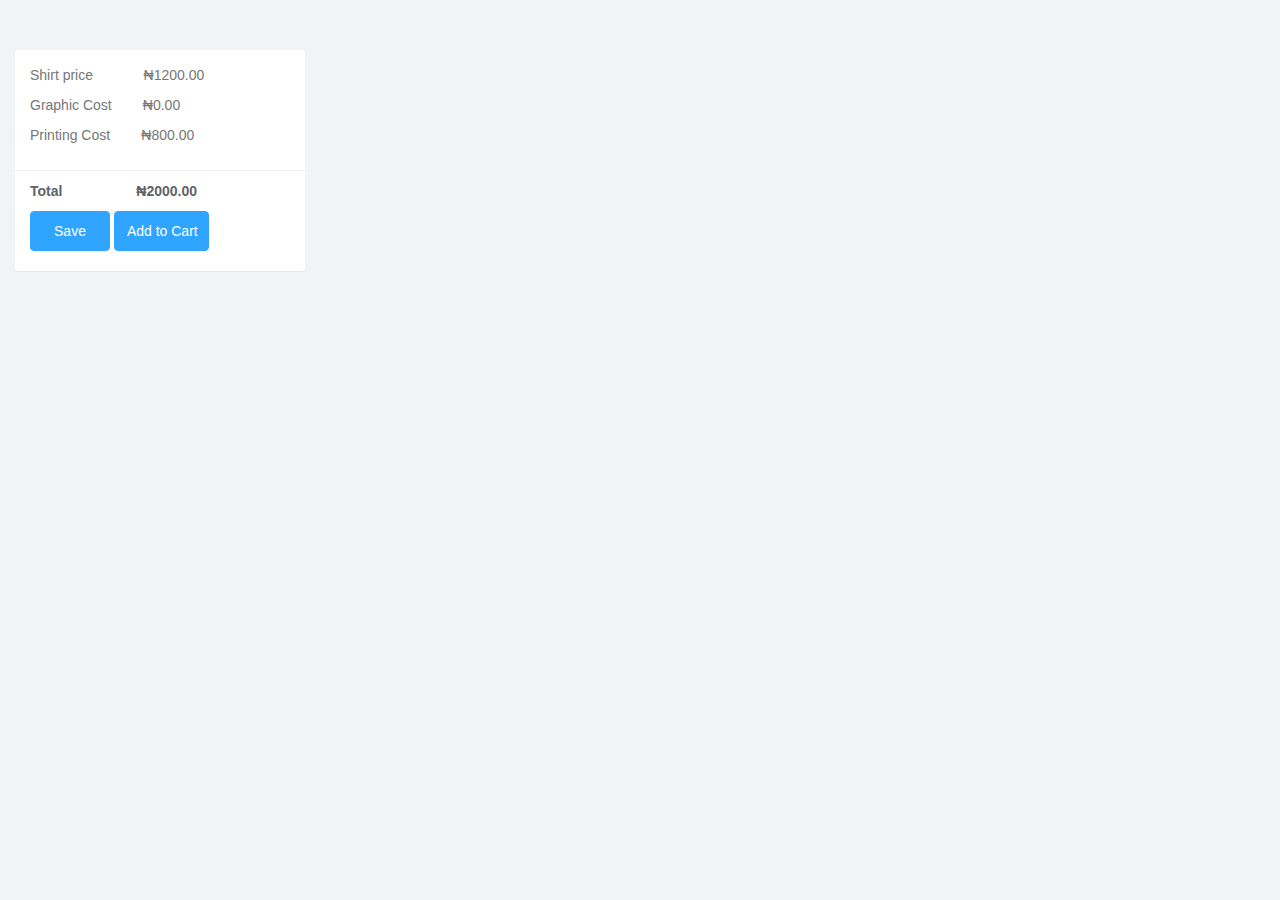
<file: order-sample.html>
<!DOCTYPE html>
<html>
<head>
	<title>
		shirt costpage
	</title>
	<link rel="stylesheet" type="text/css" href="css/bootstrap.min.css">
	<link rel="stylesheet" type="text/css" href="css/styles.css">
</head>
<body>
	<div class="col-xs-3">
		<div class="panel panel-default">
		  <div class="panel-body">
		    <p>Shirt price <span>&nbsp;&nbsp;&nbsp; &nbsp;&nbsp;&nbsp;&nbsp;&nbsp;&nbsp;&nbsp; &#8358;1200.00</span></p>
		    <p>Graphic Cost <span>&nbsp;&nbsp;&nbsp; &nbsp;&nbsp; &#8358;0.00</span></p>
		    <p>Printing Cost <span>&nbsp;&nbsp;&nbsp; &nbsp;&nbsp; &#8358;800.00</span></p>
		  </div>
		  <div class="panel-footer">
		  	<b>Total <span>&nbsp;&nbsp;&nbsp; &nbsp;&nbsp;&nbsp;&nbsp;&nbsp;&nbsp;&nbsp;&nbsp;&nbsp;&nbsp;&nbsp;&nbsp;&nbsp; &#8358;2000.00</span></b>
		  	<p style="margin-top:10px;">
		  		<button type="button" class="btn btn-primary" style="width:80px; height:40px">Save</button>
		  		<button type="button" class="btn btn-primary" style="width:95px; height:40px">Add to Cart</button>
		  	</p>
		  </div>
		</div>	
	</div>
	
	<script type="text/javascript" src="js/jquery-1.11.1.min.js"></script>
	<script type="text/javascript" src="js/bootstrap.min.js"></script>
	<script type="text/javascript" src="js/bootstrap-table.js"></script>
</body>
</html>
</file>
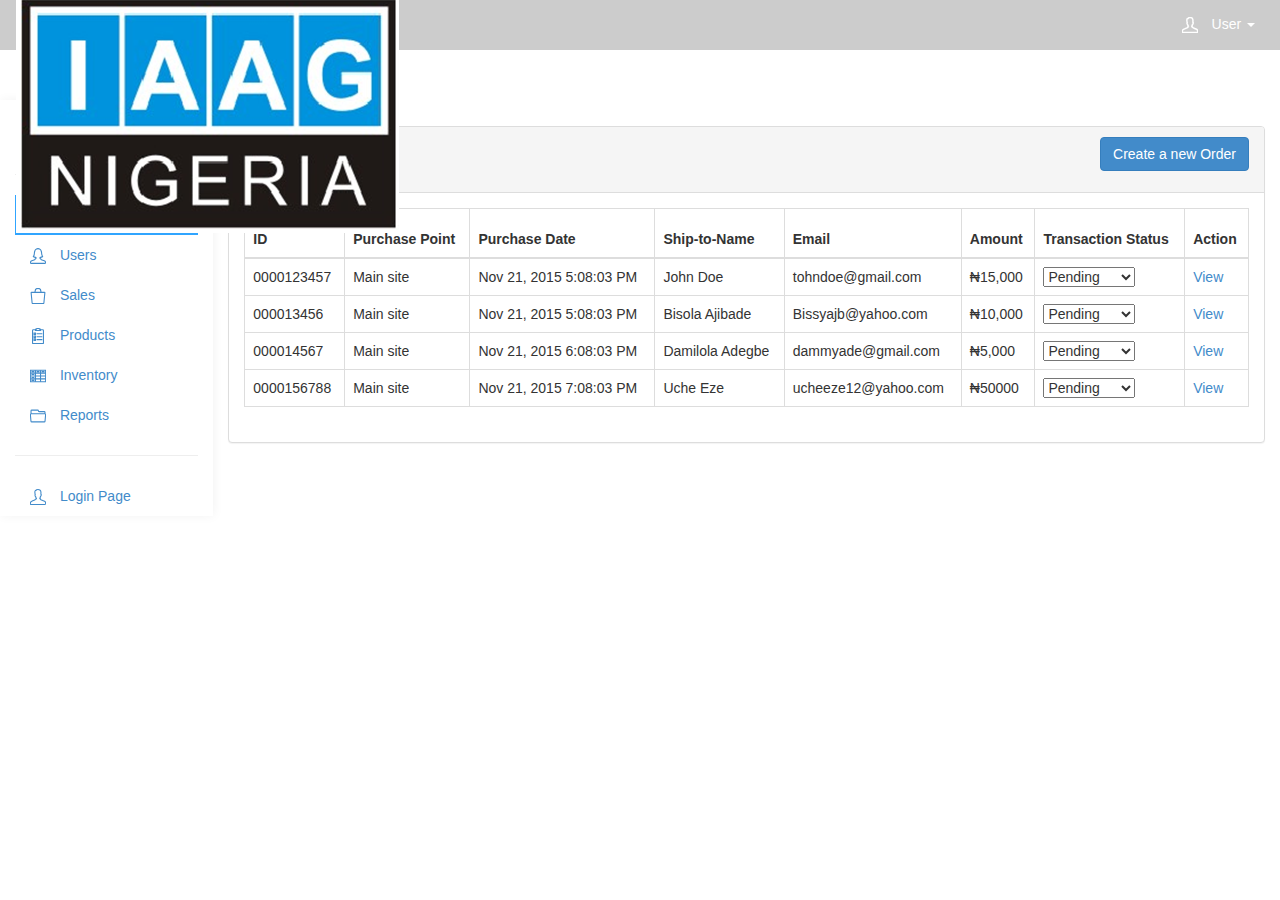
<file: orders.html>
<!DOCTYPE html>
<html>
<head>
<meta charset="utf-8">
<meta name="viewport" content="width=device-width, initial-scale=1">
<title>Lumino - Icons</title>

<link href="css/bootstrap.min.css" rel="stylesheet">
<link href="css/datepicker3.css" rel="stylesheet">
<link href="css/styles.css" rel="stylesheet">

<!--Icons-->
<script src="js/lumino.glyphs.js"></script>

<!--[if lt IE 9]>
<script src="js/html5shiv.js"></script>
<script src="js/respond.min.js"></script>
<![endif]-->

</head>

<body>
	<nav class="navbar navbar-inverse navbar-fixed-top" role="navigation" style="background-color:#ccc;border-color: #ccc;">
		<div class="container-fluid">
			<div class="navbar-header">
				<button type="button" class="navbar-toggle collapsed" data-toggle="collapse" data-target="#sidebar-collapse">
					<span class="sr-only">Toggle navigation</span>
					<span class="icon-bar"></span>
					<span class="icon-bar"></span>
					<span class="icon-bar"></span>
				</button>
				<a class="navbar-brand" style="margin-top:-20px;" href="#"><img src="../logo.png"></a>
				<ul class="user-menu">
					<li class="dropdown pull-right">
						<a href="#" class="dropdown-toggle" data-toggle="dropdown"><svg class="glyph stroked male-user"><use xlink:href="#stroked-male-user"></use></svg> User <span class="caret"></span></a>
						<ul class="dropdown-menu" role="menu">
							<li><a href="#"><svg class="glyph stroked male-user"><use xlink:href="#stroked-male-user"></use></svg> Profile</a></li>
							<li><a href="#"><svg class="glyph stroked gear"><use xlink:href="#stroked-gear"></use></svg> Settings</a></li>
							<li><a href="#"><svg class="glyph stroked cancel"><use xlink:href="#stroked-cancel"></use></svg> Logout</a></li>
						</ul>
					</li>
				</ul>
			</div>
							
		</div><!-- /.container-fluid -->
	</nav>
		
	<div id="sidebar-collapse" class="col-sm-3 col-lg-2 sidebar">
		<form role="search">
			<div class="form-group">
				<input type="text" class="form-control" placeholder="Search">
			</div>
		</form>
		<ul class="nav menu">
			<li class="active"><a href="index.html"><svg class="glyph stroked dashboard-dial"><use xlink:href="#stroked-dashboard-dial"></use></svg> Dashboard</a></li>
			<li class="parent">
				<a href="#">
					<span data-toggle="collapse" href="#users"><svg class="glyph stroked female user "><use xlink:href="#stroked-female-user"/></svg></span> Users 
				</a>
				<ul class="children collapse" id="users">
					<li>
						<a class="" href="#">
							<svg class="glyph stroked chevron-right"><use xlink:href="#stroked-chevron-right"></use></svg>Mike
						</a>
					</li>
					<li>
						<a class="" href="#">
							<svg class="glyph stroked chevron-right"><use xlink:href="#stroked-chevron-right"></use></svg>Zinny
						</a>
					</li>
					<li>
						<a class="" href="#">
							<svg class="glyph stroked chevron-right"><use xlink:href="#stroked-chevron-right"></use></svg>Anthony
						</a>
					</li>
					<li>
						<a class="" href="#">
							<svg class="glyph stroked chevron-right"><use xlink:href="#stroked-chevron-right"></use></svg>Busayomi
						</a>
					</li>
				</ul>
			</li>
			<li class="parent">
				<a href="#">
					<span data-toggle="collapse" href="#orders"><svg class="glyph stroked bag"><use xlink:href="#stroked-bag"></use></svg></span> Sales
				</a>
				<ul class="children collapse" id="orders">
					<li>
						<a class="" href="orders.html">
							<svg class="glyph stroked chevron-right"><use xlink:href="#stroked-chevron-right"></use></svg>Orders
						</a>
					</li>
					<li>
						<a class="" href="#">
							<svg class="glyph stroked chevron-right"><use xlink:href="#stroked-chevron-right"></use></svg>Invoices
						</a>
					</li>
					<li>
						<a class="" href="#">
							<svg class="glyph stroked chevron-right"><use xlink:href="#stroked-chevron-right"></use></svg>Shipments
						</a>
					</li>
				</ul>
			</li>
			<!--<li><a href="#"><svg class="glyph stroked app-window"><use xlink:href=""></use></svg> List Orders</a></li>-->
			<li class="parent">
				<a href="#">
					<span data-toggle="collapse" href="#product-items"><svg class="glyph stroked clipboard with paper"><use xlink:href="#stroked-clipboard-with-paper"/></svg></span> Products 
				</a>
				<ul class="children collapse" id="product-items">
					<li>
						<a class="" href="#">
							<svg class="glyph stroked chevron-right"><use xlink:href="#stroked-chevron-right"></use></svg>Product Category 
						</a>
					</li>
					<li>
						<a class="" href="#">
							<svg class="glyph stroked chevron-right"><use xlink:href="#stroked-chevron-right"></use></svg> Add Product
						</a>
					</li>
					<li>
						<a class="" href="#">
							<svg class="glyph stroked chevron-right"><use xlink:href="#stroked-chevron-right"></use></svg> Size Chart
						</a>
					</li>
				</ul>
			</li>
			<li><a href="#"><svg class="glyph stroked table"><use xlink:href="#stroked-table"></use></svg> Inventory</a></li>
			<!--<li><a href="widgets.html"><svg class="glyph stroked calendar"><use xlink:href="#stroked-calendar"></use></svg> Widgets</a></li>-->
			<li class="parent ">
				<a href="#">
					<span data-toggle="collapse" href="#sub-item-1"><svg class="glyph stroked open folder"><use xlink:href="#stroked-open-folder"/></svg></span> Reports
				</a>
				<ul class="children collapse" id="sub-item-1">
					<li>
						<a class="" href="#">
							<svg class="glyph stroked chevron-right"><use xlink:href="#stroked-chevron-right"></use></svg> Shipping Method
						</a>
					</li>
					<li>
						<a class="" href="#">
							<svg class="glyph stroked chevron-right"><use xlink:href="#stroked-chevron-right"></use></svg> Payment Method
						</a>
					</li>
					<li>
						<a class="" href="#">
							<svg class="glyph stroked chevron-right"><use xlink:href="#stroked-chevron-right"></use></svg> Currencies
						</a>
					</li>
				</ul>
			</li>
			<!--<li><a href="#"><svg class="glyph stroked line-graph"><use xlink:href="#stroked-line-graph"></use></svg> Products</a></li>-->
			
			
			<!--<li><a href="forms.html"><svg class="glyph stroked pencil"><use xlink:href="#stroked-pencil"></use></svg> Product Upload</a></li>-->
			
			<!--<li><a href="icons.html"><svg class="glyph stroked star"><use xlink:href="#stroked-star"></use></svg> Icons</a></li>-->
			
			<li role="presentation" class="divider"></li>
			<li><a href="login.html"><svg class="glyph stroked male-user"><use xlink:href="#stroked-male-user"></use></svg> Login Page</a></li>
		</ul>

	</div><!--/.sidebar-->
		
	<div class="col-sm-9 col-sm-offset-3 col-lg-10 col-lg-offset-2 main" style="margin-top:-495px;">			
		<div class="row">
			<ol class="breadcrumb">
				<li><a href="#"><svg class="glyph stroked home"><use xlink:href="#stroked-home"></use></svg></a></li>
				<li class="active">Orders</li>
			</ol>
		</div><!--/.row-->
		
		<div class="row">
			<div class="col-lg-12">
				<h1 class="page-header">All Orders</h1>
			</div>
		</div><!--/.row-->
				
		
		<div class="row">
			<div class="col-lg-12">
				<div class="panel panel-default">
					<div class="panel-heading">
						<button class="btn btn-primary pull-right">
							Create a new Order
						</button>
					</div>
					<div class="panel-body">
						<!DOCTYPE html>
<html>
<head>
	<title>
		OrderPAGE
	</title>
	<link rel="stylesheet" type="text/css" href="css/bootstrap.min.css">
</head>
<body>
	<table class="table table-bordered table-responsive">
		<thead>
			<tr>
				<th>ID</th>
				<th>Purchase Point</th>
				<th>Purchase Date</th>
				<th>Ship-to-Name</th>
				<th>Email</th>
				<th>Amount</th>
				<th>Transaction Status</th>
				<th>Action</th>
			</tr>
		</thead>
		<tbody>
			<tr>
				<td>0000123457</td>
				<td>Main site</td>
				<td>Nov 21, 2015 5:08:03 PM</td>
				<td>John Doe</td>
				<td>tohndoe@gmail.com</td>
				<td>&#8358;15,000</td>
				<td>
					<select>
						<option>Pending</option>
						<option>Processing</option>
						<option>Completed</option>
						<option>Cancelled</option>
					</select>
				</td>
				<td><a href="panels.html">View</a></td>
			</tr>
			<tr>
				<td>000013456</td>
				<td>Main site</td>
				<td>Nov 21, 2015 5:08:03 PM</td>
				<td>Bisola Ajibade</td>
				<td>Bissyajb@yahoo.com</td>
				<td>&#8358;10,000</td>
				<td>
					 <select>
						<option>Pending</option>
						<option>Processing</option>
						<option>Completed</option>
						<option>Cancelled</option>
					</select>
				</td>
				<td><a href="">View</a></td>
			</tr>
			<tr>
				<td>000014567</td>
				<td>Main site</td>
				<td>Nov 21, 2015 6:08:03 PM</td>
				<td>Damilola Adegbe</td>
				<td>dammyade@gmail.com</td>
				<td>&#8358;5,000</td>
				<td>
					 <select>
						<option>Pending</option>
						<option>Processing</option>
						<option>Completed</option>
						<option>Cancelled</option>
					</select>
				</td>
				<td><a href="">View</a></td>
			</tr>
			<tr>
				<td>0000156788</td>
				<td>Main site</td>
				<td>Nov 21, 2015 7:08:03 PM</td>
				<td>Uche Eze</td>
				<td>ucheeze12@yahoo.com</td>
				<td>&#8358;50000</td>
				<td>
					<select>
						<option>Pending</option>
						<option>Processing</option>
						<option>Completed</option>
						<option>Cancelled</option>
					</select>
				</td>
				<td><a href="">View</a></td>
			</tr>
		</tbody>
	</table>
	<script type="text/javascript" src="js/jquery-1.11.1.min.js"></script>
	<script type="text/javascript" src="js/bootstrap.min.js"></script>
	<script type="text/javascript" src="js/bootstrap-table.js"></script>
</body>
</html>
					</div>
				</div>
			</div>
		</div><!--/.row-->		
		
		
	</div><!--/.main-->

	<script src="js/jquery-1.11.1.min.js"></script>
	<script src="js/bootstrap.min.js"></script>
	<script src="js/chart.min.js"></script>
	<script src="js/chart-data.js"></script>
	<script src="js/easypiechart.js"></script>
	<script src="js/easypiechart-data.js"></script>
	<script src="js/bootstrap-datepicker.js"></script>
	<script>
		!function ($) {
			$(document).on("click","ul.nav li.parent > a > span.icon", function(){		  
				$(this).find('em:first').toggleClass("glyphicon-minus");	  
			}); 
			$(".sidebar span.icon").find('em:first').addClass("glyphicon-plus");
		}(window.jQuery);

		$(window).on('resize', function () {
		  if ($(window).width() > 768) $('#sidebar-collapse').collapse('show')
		})
		$(window).on('resize', function () {
		  if ($(window).width() <= 767) $('#sidebar-collapse').collapse('hide')
		})
	</script>	
</body>

</html>
</file>
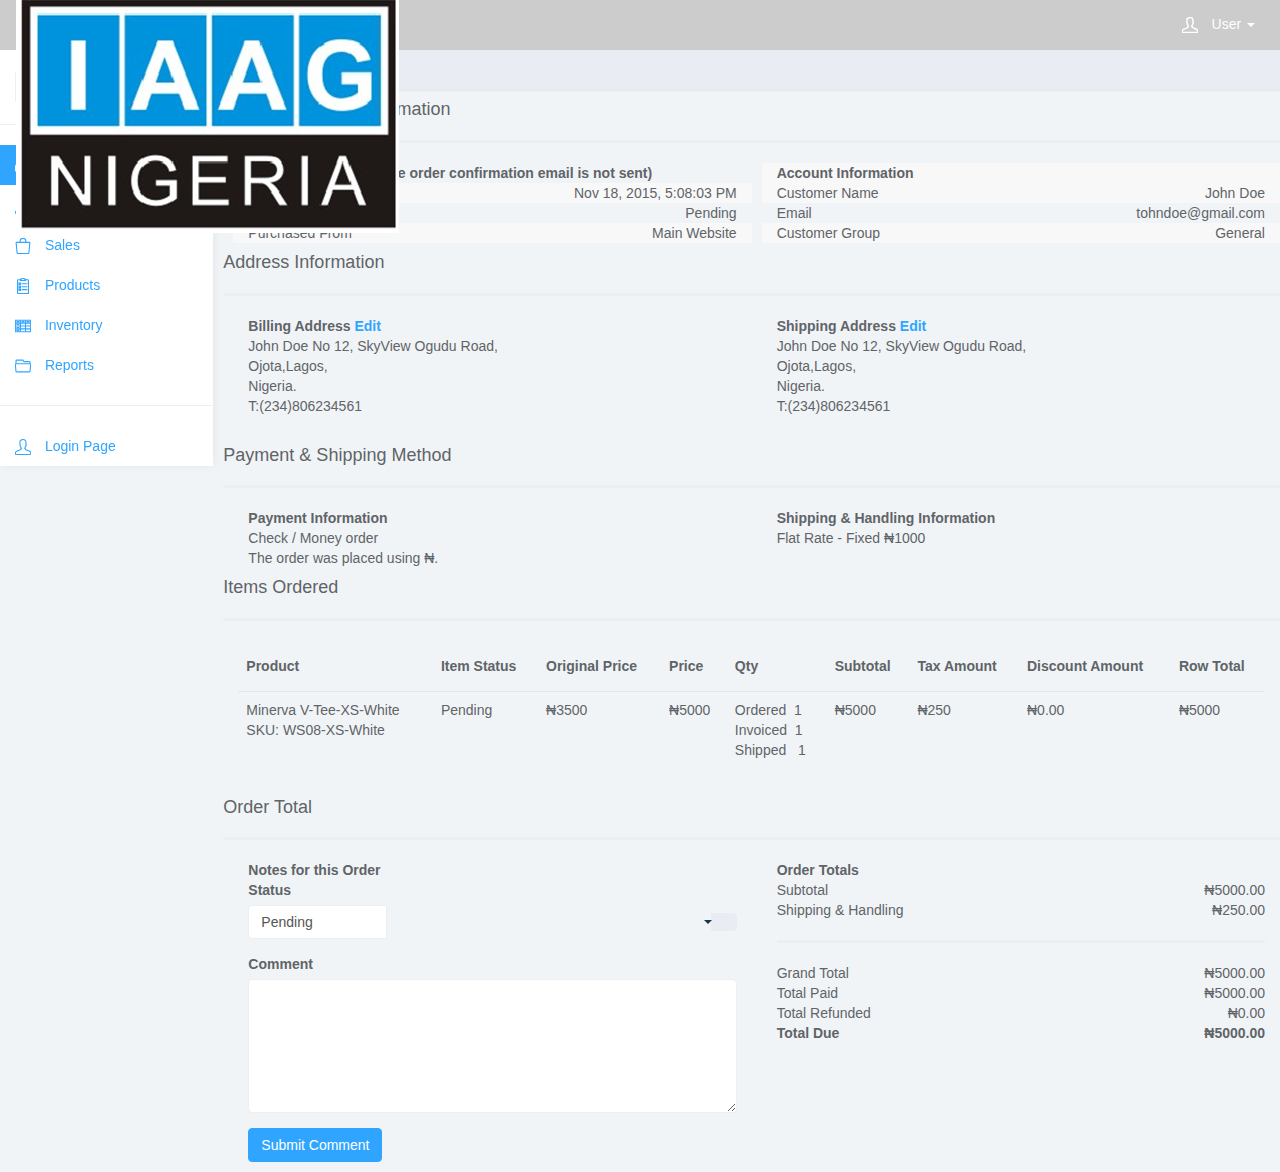
<file: panels.html>
<!DOCTYPE html>
<html>
<head>
<meta charset="utf-8">
<meta name="viewport" content="width=device-width, initial-scale=1">
<title>Lumino - Panels</title>

<link href="css/bootstrap.min.css" rel="stylesheet">
<link href="css/datepicker3.css" rel="stylesheet">
<link href="css/styles.css" rel="stylesheet">

<!--Icons-->
<script src="js/lumino.glyphs.js"></script>

<!--[if lt IE 9]>
<script src="js/html5shiv.js"></script>
<script src="js/respond.min.js"></script>
<![endif]-->

</head>

<body>
	<nav class="navbar navbar-inverse navbar-fixed-top" role="navigation" style="background-color:#ccc;border-color: #ccc;">
		<div class="container-fluid">
			<div class="navbar-header">
				<button type="button" class="navbar-toggle collapsed" data-toggle="collapse" data-target="#sidebar-collapse">
					<span class="sr-only">Toggle navigation</span>
					<span class="icon-bar"></span>
					<span class="icon-bar"></span>
					<span class="icon-bar"></span>
				</button>
				<a class="navbar-brand" style="margin-top:-20px;" href="#"><img src="../logo.png"></a>
				<ul class="user-menu">
					<li class="dropdown pull-right">
						<a href="#" class="dropdown-toggle" data-toggle="dropdown"><svg class="glyph stroked male-user"><use xlink:href="#stroked-male-user"></use></svg> User <span class="caret"></span></a>
						<ul class="dropdown-menu" role="menu">
							<li><a href="#"><svg class="glyph stroked male-user"><use xlink:href="#stroked-male-user"></use></svg> Profile</a></li>
							<li><a href="#"><svg class="glyph stroked gear"><use xlink:href="#stroked-gear"></use></svg> Settings</a></li>
							<li><a href="#"><svg class="glyph stroked cancel"><use xlink:href="#stroked-cancel"></use></svg> Logout</a></li>
						</ul>
					</li>
				</ul>
			</div>
							
		</div><!-- /.container-fluid -->
	</nav>
		
	<div id="sidebar-collapse" class="col-sm-3 col-lg-2 sidebar">
		<form role="search">
			<div class="form-group">
				<input type="text" class="form-control" placeholder="Search">
			</div>
		</form>
		<ul class="nav menu">
			<li class="active"><a href="index.html"><svg class="glyph stroked dashboard-dial"><use xlink:href="#stroked-dashboard-dial"></use></svg> Dashboard</a></li>
			<li class="parent">
				<a href="#">
					<span data-toggle="collapse" href="#users"><svg class="glyph stroked female user "><use xlink:href="#stroked-female-user"/></svg></span> Users 
				</a>
				<ul class="children collapse" id="users">
					<li>
						<a class="" href="#">
							<svg class="glyph stroked chevron-right"><use xlink:href="#stroked-chevron-right"></use></svg>Mike
						</a>
					</li>
					<li>
						<a class="" href="#">
							<svg class="glyph stroked chevron-right"><use xlink:href="#stroked-chevron-right"></use></svg>Zinny
						</a>
					</li>
					<li>
						<a class="" href="#">
							<svg class="glyph stroked chevron-right"><use xlink:href="#stroked-chevron-right"></use></svg>Anthony
						</a>
					</li>
					<li>
						<a class="" href="#">
							<svg class="glyph stroked chevron-right"><use xlink:href="#stroked-chevron-right"></use></svg>Busayomi
						</a>
					</li>
				</ul>
			</li>
			<li class="parent">
				<a href="#">
					<span data-toggle="collapse" href="#orders"><svg class="glyph stroked bag"><use xlink:href="#stroked-bag"></use></svg></span> Sales
				</a>
				<ul class="children collapse" id="orders">
					<li>
						<a class="" href="orders.html">
							<svg class="glyph stroked chevron-right"><use xlink:href="#stroked-chevron-right"></use></svg>Orders
						</a>
					</li>
					<li>
						<a class="" href="#">
							<svg class="glyph stroked chevron-right"><use xlink:href="#stroked-chevron-right"></use></svg>Invoices
						</a>
					</li>
					<li>
						<a class="" href="#">
							<svg class="glyph stroked chevron-right"><use xlink:href="#stroked-chevron-right"></use></svg>Shipments
						</a>
					</li>
				</ul>
			</li>
			<!--<li><a href="#"><svg class="glyph stroked app-window"><use xlink:href=""></use></svg> List Orders</a></li>-->
			<li class="parent">
				<a href="#">
					<span data-toggle="collapse" href="#product-items"><svg class="glyph stroked clipboard with paper"><use xlink:href="#stroked-clipboard-with-paper"/></svg></span> Products 
				</a>
				<ul class="children collapse" id="product-items">
					<li>
						<a class="" href="#">
							<svg class="glyph stroked chevron-right"><use xlink:href="#stroked-chevron-right"></use></svg>Product Category 
						</a>
					</li>
					<li>
						<a class="" href="#">
							<svg class="glyph stroked chevron-right"><use xlink:href="#stroked-chevron-right"></use></svg> Add Product
						</a>
					</li>
					<li>
						<a class="" href="#">
							<svg class="glyph stroked chevron-right"><use xlink:href="#stroked-chevron-right"></use></svg> Size Chart
						</a>
					</li>
				</ul>
			</li>
			<li><a href="#"><svg class="glyph stroked table"><use xlink:href="#stroked-table"></use></svg> Inventory</a></li>
			<!--<li><a href="widgets.html"><svg class="glyph stroked calendar"><use xlink:href="#stroked-calendar"></use></svg> Widgets</a></li>-->
			<li class="parent ">
				<a href="#">
					<span data-toggle="collapse" href="#sub-item-1"><svg class="glyph stroked open folder"><use xlink:href="#stroked-open-folder"/></svg></span> Reports
				</a>
				<ul class="children collapse" id="sub-item-1">
					<li>
						<a class="" href="#">
							<svg class="glyph stroked chevron-right"><use xlink:href="#stroked-chevron-right"></use></svg> Shipping Method
						</a>
					</li>
					<li>
						<a class="" href="#">
							<svg class="glyph stroked chevron-right"><use xlink:href="#stroked-chevron-right"></use></svg> Payment Method
						</a>
					</li>
					<li>
						<a class="" href="#">
							<svg class="glyph stroked chevron-right"><use xlink:href="#stroked-chevron-right"></use></svg> Currencies
						</a>
					</li>
				</ul>
			</li>
			<!--<li><a href="#"><svg class="glyph stroked line-graph"><use xlink:href="#stroked-line-graph"></use></svg> Products</a></li>-->
			
			
			<!--<li><a href="forms.html"><svg class="glyph stroked pencil"><use xlink:href="#stroked-pencil"></use></svg> Product Upload</a></li>-->
			
			<!--<li><a href="icons.html"><svg class="glyph stroked star"><use xlink:href="#stroked-star"></use></svg> Icons</a></li>-->
			
			<li role="presentation" class="divider"></li>
			<li><a href="login.html"><svg class="glyph stroked male-user"><use xlink:href="#stroked-male-user"></use></svg> Login Page</a></li>
		</ul>

	</div><!--/.sidebar-->
		
	<div class="col-sm-9 col-sm-offset-3 col-lg-10 col-lg-offset-2 main" id="order-info">			
		<div class="row">
			<ol class="breadcrumb">
				<li><a href="#"><svg class="glyph stroked home"><use xlink:href="#stroked-home"></use></svg></a></li>
				<li class="active">Order</li>
			</ol>
		</div><!--/.row-->
		
				<!--<!DOCTYPE html>
<html>
<head>
	<title>
		OrderPAGE
	</title>
	<link rel="stylesheet" type="text/css" href="css/bootstrap.min.css">
	<link rel="stylesheet" type="text/css" href="css/styles.css">
</head>
<body>
	<div class="container" >-->
		<div class="row">
		<h4>Order & Account Information</h4>
		<hr>
			<div class="col-md-6">
				<div class="row">
					<div class="col-xs-12">
						<b>Order #0000123457(The order confirmation email is not sent)</b>
					</div>
					<div class="col-xs-12 row1">
						Order Date	<span>Nov 18, 2015, 5:08:03 PM</span>
					</div>
					<div class="col-xs-12">
						Order Status	<span>Pending</span>
					</div>
					<div class="col-xs-12 row1">
						Purchased From	<span>Main Website</span>
					</div>
				</div>
			</div>
			<div class="col-md-6">
				<div class="row">
					<div class="col-xs-12 row1">
						<b>Account Information </b>
					</div>
					<div class="col-xs-12 row1">
						Customer Name	<span>John Doe</span>
					</div>
					<div class="col-xs-12 ">
						Email	<span>tohndoe@gmail.com</span>
					</div>
					<div class="col-xs-12 row1">
						Customer Group	<span>General</span>
					</div>
				</div>
			</div>
		</div>
		<div class="row">
			<h4>Address Information</h4>
			<hr>
			<div class="col-md-6">
				<div class="row">
					<div class="col-xs-12"><b>Billing Address <a href="#">Edit</a></b></div>
					<div class="col-xs-12">
						<address>
						John Doe
						No 12, SkyView Ogudu Road,<br> Ojota,Lagos,<br>Nigeria.<br>
						T:(234)806234561 
					</address>
					</div>
				</div>
			</div>
			<div class="col-md-6">
				<div class="row">
					<div class="col-xs-12">
						<b>Shipping Address <a href="#">Edit</a></b> 
					</div>
					<div class="col-xs-12">
						<address>
						John Doe
						No 12, SkyView Ogudu Road,<br> Ojota,Lagos,<br> Nigeria.<br>
						T:(234)806234561 
					</address>
					</div>
				</div>
			</div>
		</div>
		<div class="row">
			<h4>Payment & Shipping Method</h4>
			<hr>
			<div class="col-md-6">
				<div class="row">
					<div class="col-xs-12"><b>Payment Information</b></div>
					<div class="col-xs-12">
						Check / Money order<br>
						The order was placed using &#8358;.
					</div>
				</div>
			</div>
			<div class="col-md-6">
				<div class="row">
					<div class="col-xs-12">
						<b>Shipping & Handling Information</b> 
					</div>
					<div class="col-xs-12">
						Flat Rate - Fixed &#8358;1000
					</div>
				</div>
			</div>
		</div>
		<div class="row">
			<h4>Items Ordered</h4>
			<hr>
			<div class="col-md-12">
				<table class="table" style="background-color:transparent;">
					<thead>
						<tr>
							<th>Product</th>
							<th>Item Status</th>
							<th>Original Price</th>
							<th>Price</th>
							<th>Qty</th>
							<th>Subtotal</th>
							<th>Tax Amount</th>
							<th>Discount Amount</th>
							<th>Row Total</th>
						</tr>
					</thead>
					<tbody>
						<tr>
							<td>Minerva V-Tee-XS-White<br>SKU: WS08-XS-White</td>
							<td>Pending</td>
							<td>&#8358;3500</td>
							<td>&#8358;5000</td>
							<td>Ordered	&nbsp;1
								<br>Invoiced &nbsp;1
								<br>Shipped &nbsp;	1
							</td>
							<td>&#8358;5000</td>
							<td>&#8358;250</td>
							<td>&#8358;0.00</td>
							<td>&#8358;5000</td>
						</tr>
					</tbody>
				</table>
			</div>
		</div>
		<div class="row">
			<h4>Order Total</h4>
			<hr>
			<div class="col-md-6">
				<div class="row">
					<div class="col-xs-12"><b>Notes for this Order</b></div>
					<div class="col-xs-12">
						<form class="form">
							<div class="form-group">
								<label class="control-label">Status</label>
								 <div class="input-group">
								      <input type="text" class="form-control" value="Pending" aria-label="..." style="width:30%;">
								      <div class="input-group-btn">
								        <button type="button" class="btn btn-default dropdown-toggle" data-toggle="dropdown" aria-haspopup="true" aria-expanded="false"><span class="caret pull-left" style="margin-left:-20px;"></span></button>
								        <ul class="dropdown-menu dropdown-menu-right">
								          <li><a href="#">Completed</a></li>
								          <li><a href="#">Cancelled</a></li>
								          <li><a href="#">Pending</a></li>
								        </ul>
								      </div><!-- /btn-group -->
								  </div>
							</div>
							<div class="form-group">
								<label>Comment</label>
								<textarea class="form-control" rows="6" cols="4"></textarea>
							</div>
							<!--<div class="form-group col-xs-8">
								<input type="checkbox" class="form-control col-xs-3">
								<label class="col-xs-5">Notify customer by email</label>
							</div>-->
							<p>
							<button type="button" class="btn btn-primary">Submit Comment</button></p>
						</form>
					</div>
				</div>
			</div>
			<div class="col-md-6">
				<div class="row">
					<div class="col-xs-12">
						<b>Order Totals</b> 
					</div>
					<div class="col-xs-12">
						Subtotal	<span>&#8358;5000.00</span><br>
						Shipping & Handling	<span>&#8358;250.00</span><br>
						<hr>
						Grand Total	<span>&#8358;5000.00</span><br>
						Total Paid	<span>&#8358;5000.00</span><br>
						Total Refunded	<span>&#8358;0.00</span><br>
						<b>Total Due<span>&#8358;5000.00</span></b>
					</div>
				</div>
			</div>
		</div>
	</div>
	<script type="text/javascript" src="js/jquery-1.11.1.min.js"></script>
	<script type="text/javascript" src="js/bootstrap.min.js"></script>
	<script type="text/javascript" src="js/bootstrap-table.js"></script>
</body>
</html>
		
	</div><!--/.main-->

	<script src="js/jquery-1.11.1.min.js"></script>
	<script src="js/bootstrap.min.js"></script>
	<script src="js/chart.min.js"></script>
	<script src="js/chart-data.js"></script>
	<script src="js/easypiechart.js"></script>
	<script src="js/easypiechart-data.js"></script>
	<script src="js/bootstrap-datepicker.js"></script>
	<script>
		!function ($) {
			$(document).on("click","ul.nav li.parent > a > span.icon", function(){		  
				$(this).find('em:first').toggleClass("glyphicon-minus");	  
			}); 
			$(".sidebar span.icon").find('em:first').addClass("glyphicon-plus");
		}(window.jQuery);

		$(window).on('resize', function () {
		  if ($(window).width() > 768) $('#sidebar-collapse').collapse('show')
		})
		$(window).on('resize', function () {
		  if ($(window).width() <= 767) $('#sidebar-collapse').collapse('hide')
		})
	</script>	
</body>

</html>
</file>
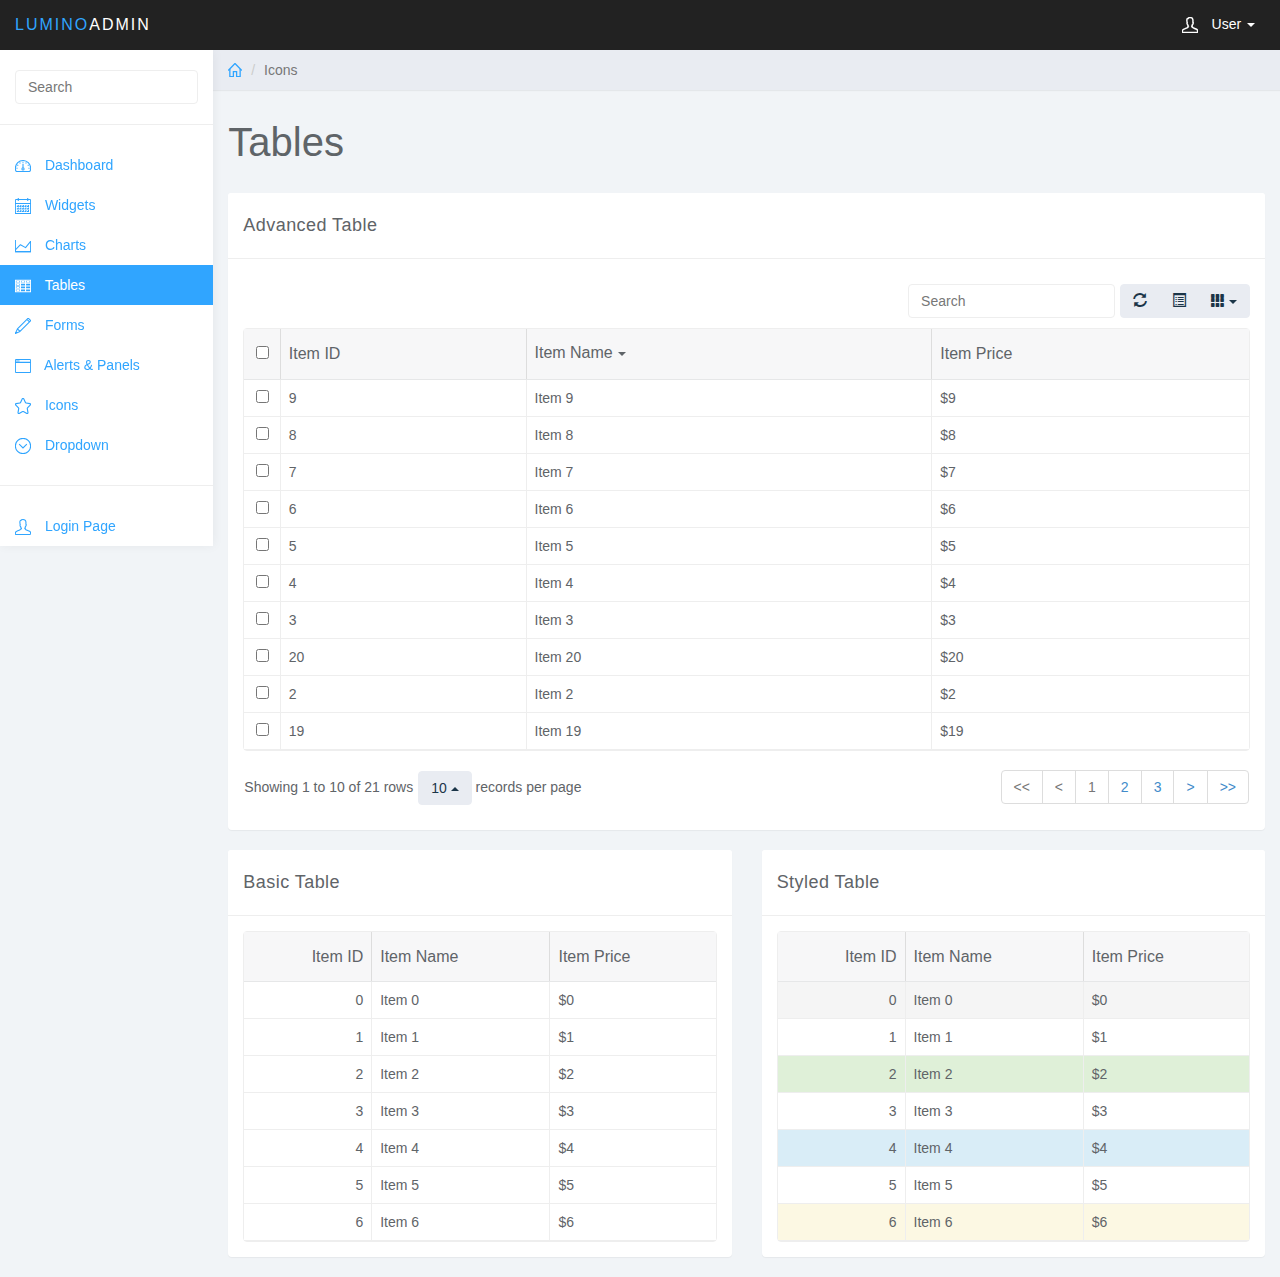
<file: tables.html>
<!DOCTYPE html>
<html>
<head>
<meta charset="utf-8">
<meta name="viewport" content="width=device-width, initial-scale=1">
<title>Lumino - Tables</title>

<link href="css/bootstrap.min.css" rel="stylesheet">
<link href="css/datepicker3.css" rel="stylesheet">
<link href="css/bootstrap-table.css" rel="stylesheet">
<link href="css/styles.css" rel="stylesheet">

<!--Icons-->
<script src="js/lumino.glyphs.js"></script>

<!--[if lt IE 9]>
<script src="js/html5shiv.js"></script>
<script src="js/respond.min.js"></script>
<![endif]-->

</head>

<body>
	<nav class="navbar navbar-inverse navbar-fixed-top" role="navigation">
		<div class="container-fluid">
			<div class="navbar-header">
				<button type="button" class="navbar-toggle collapsed" data-toggle="collapse" data-target="#sidebar-collapse">
					<span class="sr-only">Toggle navigation</span>
					<span class="icon-bar"></span>
					<span class="icon-bar"></span>
					<span class="icon-bar"></span>
				</button>
				<a class="navbar-brand" href="#"><span>Lumino</span>Admin</a>
				<ul class="user-menu">
					<li class="dropdown pull-right">
						<a href="#" class="dropdown-toggle" data-toggle="dropdown"><svg class="glyph stroked male-user"><use xlink:href="#stroked-male-user"></use></svg> User <span class="caret"></span></a>
						<ul class="dropdown-menu" role="menu">
							<li><a href="#"><svg class="glyph stroked male-user"><use xlink:href="#stroked-male-user"></use></svg> Profile</a></li>
							<li><a href="#"><svg class="glyph stroked gear"><use xlink:href="#stroked-gear"></use></svg> Settings</a></li>
							<li><a href="#"><svg class="glyph stroked cancel"><use xlink:href="#stroked-cancel"></use></svg> Logout</a></li>
						</ul>
					</li>
				</ul>
			</div>
							
		</div><!-- /.container-fluid -->
	</nav>
		
	<div id="sidebar-collapse" class="col-sm-3 col-lg-2 sidebar">
		<form role="search">
			<div class="form-group">
				<input type="text" class="form-control" placeholder="Search">
			</div>
		</form>
		<ul class="nav menu">
			<li><a href="index.html"><svg class="glyph stroked dashboard-dial"><use xlink:href="#stroked-dashboard-dial"></use></svg> Dashboard</a></li>
			<li><a href="widgets.html"><svg class="glyph stroked calendar"><use xlink:href="#stroked-calendar"></use></svg> Widgets</a></li>
			<li><a href="charts.html"><svg class="glyph stroked line-graph"><use xlink:href="#stroked-line-graph"></use></svg> Charts</a></li>
			<li class="active"><a href="tables.html"><svg class="glyph stroked table"><use xlink:href="#stroked-table"></use></svg> Tables</a></li>
			<li><a href="forms.html"><svg class="glyph stroked pencil"><use xlink:href="#stroked-pencil"></use></svg> Forms</a></li>
			<li><a href="panels.html"><svg class="glyph stroked app-window"><use xlink:href="#stroked-app-window"></use></svg> Alerts &amp; Panels</a></li>
			<li><a href="icons.html"><svg class="glyph stroked star"><use xlink:href="#stroked-star"></use></svg> Icons</a></li>
			<li class="parent ">
				<a href="#">
					<span data-toggle="collapse" href="#sub-item-1"><svg class="glyph stroked chevron-down"><use xlink:href="#stroked-chevron-down"></use></svg></span> Dropdown 
				</a>
				<ul class="children collapse" id="sub-item-1">
					<li>
						<a class="" href="#">
							<svg class="glyph stroked chevron-right"><use xlink:href="#stroked-chevron-right"></use></svg> Sub Item 1
						</a>
					</li>
					<li>
						<a class="" href="#">
							<svg class="glyph stroked chevron-right"><use xlink:href="#stroked-chevron-right"></use></svg> Sub Item 2
						</a>
					</li>
					<li>
						<a class="" href="#">
							<svg class="glyph stroked chevron-right"><use xlink:href="#stroked-chevron-right"></use></svg> Sub Item 3
						</a>
					</li>
				</ul>
			</li>
			<li role="presentation" class="divider"></li>
			<li><a href="login.html"><svg class="glyph stroked male-user"><use xlink:href="#stroked-male-user"></use></svg> Login Page</a></li>
		</ul>

	</div><!--/.sidebar-->
		
	<div class="col-sm-9 col-sm-offset-3 col-lg-10 col-lg-offset-2 main">			
		<div class="row">
			<ol class="breadcrumb">
				<li><a href="#"><svg class="glyph stroked home"><use xlink:href="#stroked-home"></use></svg></a></li>
				<li class="active">Icons</li>
			</ol>
		</div><!--/.row-->
		
		<div class="row">
			<div class="col-lg-12">
				<h1 class="page-header">Tables</h1>
			</div>
		</div><!--/.row-->
				
		
		<div class="row">
			<div class="col-lg-12">
				<div class="panel panel-default">
					<div class="panel-heading">Advanced Table</div>
					<div class="panel-body">
						<table data-toggle="table" data-url="tables/data1.json"  data-show-refresh="true" data-show-toggle="true" data-show-columns="true" data-search="true" data-select-item-name="toolbar1" data-pagination="true" data-sort-name="name" data-sort-order="desc">
						    <thead>
						    <tr>
						        <th data-field="state" data-checkbox="true" >Item ID</th>
						        <th data-field="id" data-sortable="true">Item ID</th>
						        <th data-field="name"  data-sortable="true">Item Name</th>
						        <th data-field="price" data-sortable="true">Item Price</th>
						    </tr>
						    </thead>
						</table>
					</div>
				</div>
			</div>
		</div><!--/.row-->	
		<div class="row">
			<div class="col-md-6">
				<div class="panel panel-default">
					<div class="panel-heading">Basic Table</div>
					<div class="panel-body">
						<table data-toggle="table" data-url="tables/data2.json" >
						    <thead>
						    <tr>
						        <th data-field="id" data-align="right">Item ID</th>
						        <th data-field="name">Item Name</th>
						        <th data-field="price">Item Price</th>
						    </tr>
						    </thead>
						</table>
					</div>
				</div>
			</div>
			<div class="col-md-6">
				<div class="panel panel-default">
					<div class="panel-heading">Styled Table</div>
					<div class="panel-body">
						<table data-toggle="table" id="table-style" data-url="tables/data2.json" data-row-style="rowStyle">
						    <thead>
						    <tr>
						        <th data-field="id" data-align="right" >Item ID</th>
						        <th data-field="name" >Item Name</th>
						        <th data-field="price" >Item Price</th>
						    </tr>
						    </thead>
						</table>
						<script>
						    $(function () {
						        $('#hover, #striped, #condensed').click(function () {
						            var classes = 'table';
						
						            if ($('#hover').prop('checked')) {
						                classes += ' table-hover';
						            }
						            if ($('#condensed').prop('checked')) {
						                classes += ' table-condensed';
						            }
						            $('#table-style').bootstrapTable('destroy')
						                .bootstrapTable({
						                    classes: classes,
						                    striped: $('#striped').prop('checked')
						                });
						        });
						    });
						
						    function rowStyle(row, index) {
						        var classes = ['active', 'success', 'info', 'warning', 'danger'];
						
						        if (index % 2 === 0 && index / 2 < classes.length) {
						            return {
						                classes: classes[index / 2]
						            };
						        }
						        return {};
						    }
						</script>
					</div>
				</div>
			</div>
		</div><!--/.row-->	
		
		
	</div><!--/.main-->

	<script src="js/jquery-1.11.1.min.js"></script>
	<script src="js/bootstrap.min.js"></script>
	<script src="js/chart.min.js"></script>
	<script src="js/chart-data.js"></script>
	<script src="js/easypiechart.js"></script>
	<script src="js/easypiechart-data.js"></script>
	<script src="js/bootstrap-datepicker.js"></script>
	<script src="js/bootstrap-table.js"></script>
	<script>
		!function ($) {
			$(document).on("click","ul.nav li.parent > a > span.icon", function(){		  
				$(this).find('em:first').toggleClass("glyphicon-minus");	  
			}); 
			$(".sidebar span.icon").find('em:first').addClass("glyphicon-plus");
		}(window.jQuery);

		$(window).on('resize', function () {
		  if ($(window).width() > 768) $('#sidebar-collapse').collapse('show')
		})
		$(window).on('resize', function () {
		  if ($(window).width() <= 767) $('#sidebar-collapse').collapse('hide')
		})
	</script>	
</body>

</html>
</file>
<file: css/datepicker3.css>
/*!
 * Datepicker for Bootstrap
 *
 * Copyright 2012 Stefan Petre
 * Improvements by Andrew Rowls
 * Licensed under the Apache License v2.0
 * http://www.apache.org/licenses/LICENSE-2.0
 *
 */
.datepicker {
  padding: 4px;
  border-radius: 4px;
  direction: ltr;
  /*.dow {
		border-top: 1px solid #ddd !important;
	}*/
}
.datepicker-inline {
  width: 220px;
}
.datepicker.datepicker-rtl {
  direction: rtl;
}
.datepicker.datepicker-rtl table tr td span {
  float: right;
}
.datepicker-dropdown {
  top: 0;
  left: 0;
}
.datepicker-dropdown:before {
  content: '';
  display: inline-block;
  border-left: 7px solid transparent;
  border-right: 7px solid transparent;
  border-bottom: 7px solid #ccc;
  border-top: 0;
  border-bottom-color: rgba(0, 0, 0, 0.2);
  position: absolute;
}
.datepicker-dropdown:after {
  content: '';
  display: inline-block;
  border-left: 6px solid transparent;
  border-right: 6px solid transparent;
  border-bottom: 6px solid #fff;
  border-top: 0;
  position: absolute;
}
.datepicker-dropdown.datepicker-orient-left:before {
  left: 6px;
}
.datepicker-dropdown.datepicker-orient-left:after {
  left: 7px;
}
.datepicker-dropdown.datepicker-orient-right:before {
  right: 6px;
}
.datepicker-dropdown.datepicker-orient-right:after {
  right: 7px;
}
.datepicker-dropdown.datepicker-orient-top:before {
  top: -7px;
}
.datepicker-dropdown.datepicker-orient-top:after {
  top: -6px;
}
.datepicker-dropdown.datepicker-orient-bottom:before {
  bottom: -7px;
  border-bottom: 0;
  border-top: 7px solid #999;
}
.datepicker-dropdown.datepicker-orient-bottom:after {
  bottom: -6px;
  border-bottom: 0;
  border-top: 6px solid #fff;
}
.datepicker > div {
  display: none;
}
.datepicker.days div.datepicker-days {
  display: block;
}
.datepicker.months div.datepicker-months {
  display: block;
}
.datepicker.years div.datepicker-years {
  display: block;
}
.datepicker table {
  margin: 0;
  -webkit-touch-callout: none;
  -webkit-user-select: none;
  -khtml-user-select: none;
  -moz-user-select: none;
  -ms-user-select: none;
  user-select: none;
}
.datepicker table tr td,
.datepicker table tr th {
  text-align: center;
  width: 30px;
  height: 30px;
  border-radius: 4px;
  border: none;
}
.table-striped .datepicker table tr td,
.table-striped .datepicker table tr th {
  background-color: transparent;
}
.datepicker table tr td.day:hover,
.datepicker table tr td.day.focused {
  background: #eeeeee;
  cursor: pointer;
}
.datepicker table tr td.old,
.datepicker table tr td.new {
  color: #999999;
}
.datepicker table tr td.disabled,
.datepicker table tr td.disabled:hover {
  background: none;
  color: #999999;
  cursor: default;
}
.datepicker table tr td.today,
.datepicker table tr td.today:hover,
.datepicker table tr td.today.disabled,
.datepicker table tr td.today.disabled:hover {
  color: #000000;
  background-color: #ffdb99;
  border-color: #ffb733;
}
.datepicker table tr td.today:hover,
.datepicker table tr td.today:hover:hover,
.datepicker table tr td.today.disabled:hover,
.datepicker table tr td.today.disabled:hover:hover,
.datepicker table tr td.today:focus,
.datepicker table tr td.today:hover:focus,
.datepicker table tr td.today.disabled:focus,
.datepicker table tr td.today.disabled:hover:focus,
.datepicker table tr td.today:active,
.datepicker table tr td.today:hover:active,
.datepicker table tr td.today.disabled:active,
.datepicker table tr td.today.disabled:hover:active,
.datepicker table tr td.today.active,
.datepicker table tr td.today:hover.active,
.datepicker table tr td.today.disabled.active,
.datepicker table tr td.today.disabled:hover.active,
.open .dropdown-toggle.datepicker table tr td.today,
.open .dropdown-toggle.datepicker table tr td.today:hover,
.open .dropdown-toggle.datepicker table tr td.today.disabled,
.open .dropdown-toggle.datepicker table tr td.today.disabled:hover {
  color: #000000;
  background-color: #ffcd70;
  border-color: #f59e00;
}
.datepicker table tr td.today:active,
.datepicker table tr td.today:hover:active,
.datepicker table tr td.today.disabled:active,
.datepicker table tr td.today.disabled:hover:active,
.datepicker table tr td.today.active,
.datepicker table tr td.today:hover.active,
.datepicker table tr td.today.disabled.active,
.datepicker table tr td.today.disabled:hover.active,
.open .dropdown-toggle.datepicker table tr td.today,
.open .dropdown-toggle.datepicker table tr td.today:hover,
.open .dropdown-toggle.datepicker table tr td.today.disabled,
.open .dropdown-toggle.datepicker table tr td.today.disabled:hover {
  background-image: none;
}
.datepicker table tr td.today.disabled,
.datepicker table tr td.today:hover.disabled,
.datepicker table tr td.today.disabled.disabled,
.datepicker table tr td.today.disabled:hover.disabled,
.datepicker table tr td.today[disabled],
.datepicker table tr td.today:hover[disabled],
.datepicker table tr td.today.disabled[disabled],
.datepicker table tr td.today.disabled:hover[disabled],
fieldset[disabled] .datepicker table tr td.today,
fieldset[disabled] .datepicker table tr td.today:hover,
fieldset[disabled] .datepicker table tr td.today.disabled,
fieldset[disabled] .datepicker table tr td.today.disabled:hover,
.datepicker table tr td.today.disabled:hover,
.datepicker table tr td.today:hover.disabled:hover,
.datepicker table tr td.today.disabled.disabled:hover,
.datepicker table tr td.today.disabled:hover.disabled:hover,
.datepicker table tr td.today[disabled]:hover,
.datepicker table tr td.today:hover[disabled]:hover,
.datepicker table tr td.today.disabled[disabled]:hover,
.datepicker table tr td.today.disabled:hover[disabled]:hover,
fieldset[disabled] .datepicker table tr td.today:hover,
fieldset[disabled] .datepicker table tr td.today:hover:hover,
fieldset[disabled] .datepicker table tr td.today.disabled:hover,
fieldset[disabled] .datepicker table tr td.today.disabled:hover:hover,
.datepicker table tr td.today.disabled:focus,
.datepicker table tr td.today:hover.disabled:focus,
.datepicker table tr td.today.disabled.disabled:focus,
.datepicker table tr td.today.disabled:hover.disabled:focus,
.datepicker table tr td.today[disabled]:focus,
.datepicker table tr td.today:hover[disabled]:focus,
.datepicker table tr td.today.disabled[disabled]:focus,
.datepicker table tr td.today.disabled:hover[disabled]:focus,
fieldset[disabled] .datepicker table tr td.today:focus,
fieldset[disabled] .datepicker table tr td.today:hover:focus,
fieldset[disabled] .datepicker table tr td.today.disabled:focus,
fieldset[disabled] .datepicker table tr td.today.disabled:hover:focus,
.datepicker table tr td.today.disabled:active,
.datepicker table tr td.today:hover.disabled:active,
.datepicker table tr td.today.disabled.disabled:active,
.datepicker table tr td.today.disabled:hover.disabled:active,
.datepicker table tr td.today[disabled]:active,
.datepicker table tr td.today:hover[disabled]:active,
.datepicker table tr td.today.disabled[disabled]:active,
.datepicker table tr td.today.disabled:hover[disabled]:active,
fieldset[disabled] .datepicker table tr td.today:active,
fieldset[disabled] .datepicker table tr td.today:hover:active,
fieldset[disabled] .datepicker table tr td.today.disabled:active,
fieldset[disabled] .datepicker table tr td.today.disabled:hover:active,
.datepicker table tr td.today.disabled.active,
.datepicker table tr td.today:hover.disabled.active,
.datepicker table tr td.today.disabled.disabled.active,
.datepicker table tr td.today.disabled:hover.disabled.active,
.datepicker table tr td.today[disabled].active,
.datepicker table tr td.today:hover[disabled].active,
.datepicker table tr td.today.disabled[disabled].active,
.datepicker table tr td.today.disabled:hover[disabled].active,
fieldset[disabled] .datepicker table tr td.today.active,
fieldset[disabled] .datepicker table tr td.today:hover.active,
fieldset[disabled] .datepicker table tr td.today.disabled.active,
fieldset[disabled] .datepicker table tr td.today.disabled:hover.active {
  background-color: #ffdb99;
  border-color: #ffb733;
}
.datepicker table tr td.today:hover:hover {
  color: #000;
}
.datepicker table tr td.today.active:hover {
  color: #fff;
}
.datepicker table tr td.range,
.datepicker table tr td.range:hover,
.datepicker table tr td.range.disabled,
.datepicker table tr td.range.disabled:hover {
  background: #eeeeee;
  border-radius: 0;
}
.datepicker table tr td.range.today,
.datepicker table tr td.range.today:hover,
.datepicker table tr td.range.today.disabled,
.datepicker table tr td.range.today.disabled:hover {
  color: #000000;
  background-color: #f7ca77;
  border-color: #f1a417;
  border-radius: 0;
}
.datepicker table tr td.range.today:hover,
.datepicker table tr td.range.today:hover:hover,
.datepicker table tr td.range.today.disabled:hover,
.datepicker table tr td.range.today.disabled:hover:hover,
.datepicker table tr td.range.today:focus,
.datepicker table tr td.range.today:hover:focus,
.datepicker table tr td.range.today.disabled:focus,
.datepicker table tr td.range.today.disabled:hover:focus,
.datepicker table tr td.range.today:active,
.datepicker table tr td.range.today:hover:active,
.datepicker table tr td.range.today.disabled:active,
.datepicker table tr td.range.today.disabled:hover:active,
.datepicker table tr td.range.today.active,
.datepicker table tr td.range.today:hover.active,
.datepicker table tr td.range.today.disabled.active,
.datepicker table tr td.range.today.disabled:hover.active,
.open .dropdown-toggle.datepicker table tr td.range.today,
.open .dropdown-toggle.datepicker table tr td.range.today:hover,
.open .dropdown-toggle.datepicker table tr td.range.today.disabled,
.open .dropdown-toggle.datepicker table tr td.range.today.disabled:hover {
  color: #000000;
  background-color: #f4bb51;
  border-color: #bf800c;
}
.datepicker table tr td.range.today:active,
.datepicker table tr td.range.today:hover:active,
.datepicker table tr td.range.today.disabled:active,
.datepicker table tr td.range.today.disabled:hover:active,
.datepicker table tr td.range.today.active,
.datepicker table tr td.range.today:hover.active,
.datepicker table tr td.range.today.disabled.active,
.datepicker table tr td.range.today.disabled:hover.active,
.open .dropdown-toggle.datepicker table tr td.range.today,
.open .dropdown-toggle.datepicker table tr td.range.today:hover,
.open .dropdown-toggle.datepicker table tr td.range.today.disabled,
.open .dropdown-toggle.datepicker table tr td.range.today.disabled:hover {
  background-image: none;
}
.datepicker table tr td.range.today.disabled,
.datepicker table tr td.range.today:hover.disabled,
.datepicker table tr td.range.today.disabled.disabled,
.datepicker table tr td.range.today.disabled:hover.disabled,
.datepicker table tr td.range.today[disabled],
.datepicker table tr td.range.today:hover[disabled],
.datepicker table tr td.range.today.disabled[disabled],
.datepicker table tr td.range.today.disabled:hover[disabled],
fieldset[disabled] .datepicker table tr td.range.today,
fieldset[disabled] .datepicker table tr td.range.today:hover,
fieldset[disabled] .datepicker table tr td.range.today.disabled,
fieldset[disabled] .datepicker table tr td.range.today.disabled:hover,
.datepicker table tr td.range.today.disabled:hover,
.datepicker table tr td.range.today:hover.disabled:hover,
.datepicker table tr td.range.today.disabled.disabled:hover,
.datepicker table tr td.range.today.disabled:hover.disabled:hover,
.datepicker table tr td.range.today[disabled]:hover,
.datepicker table tr td.range.today:hover[disabled]:hover,
.datepicker table tr td.range.today.disabled[disabled]:hover,
.datepicker table tr td.range.today.disabled:hover[disabled]:hover,
fieldset[disabled] .datepicker table tr td.range.today:hover,
fieldset[disabled] .datepicker table tr td.range.today:hover:hover,
fieldset[disabled] .datepicker table tr td.range.today.disabled:hover,
fieldset[disabled] .datepicker table tr td.range.today.disabled:hover:hover,
.datepicker table tr td.range.today.disabled:focus,
.datepicker table tr td.range.today:hover.disabled:focus,
.datepicker table tr td.range.today.disabled.disabled:focus,
.datepicker table tr td.range.today.disabled:hover.disabled:focus,
.datepicker table tr td.range.today[disabled]:focus,
.datepicker table tr td.range.today:hover[disabled]:focus,
.datepicker table tr td.range.today.disabled[disabled]:focus,
.datepicker table tr td.range.today.disabled:hover[disabled]:focus,
fieldset[disabled] .datepicker table tr td.range.today:focus,
fieldset[disabled] .datepicker table tr td.range.today:hover:focus,
fieldset[disabled] .datepicker table tr td.range.today.disabled:focus,
fieldset[disabled] .datepicker table tr td.range.today.disabled:hover:focus,
.datepicker table tr td.range.today.disabled:active,
.datepicker table tr td.range.today:hover.disabled:active,
.datepicker table tr td.range.today.disabled.disabled:active,
.datepicker table tr td.range.today.disabled:hover.disabled:active,
.datepicker table tr td.range.today[disabled]:active,
.datepicker table tr td.range.today:hover[disabled]:active,
.datepicker table tr td.range.today.disabled[disabled]:active,
.datepicker table tr td.range.today.disabled:hover[disabled]:active,
fieldset[disabled] .datepicker table tr td.range.today:active,
fieldset[disabled] .datepicker table tr td.range.today:hover:active,
fieldset[disabled] .datepicker table tr td.range.today.disabled:active,
fieldset[disabled] .datepicker table tr td.range.today.disabled:hover:active,
.datepicker table tr td.range.today.disabled.active,
.datepicker table tr td.range.today:hover.disabled.active,
.datepicker table tr td.range.today.disabled.disabled.active,
.datepicker table tr td.range.today.disabled:hover.disabled.active,
.datepicker table tr td.range.today[disabled].active,
.datepicker table tr td.range.today:hover[disabled].active,
.datepicker table tr td.range.today.disabled[disabled].active,
.datepicker table tr td.range.today.disabled:hover[disabled].active,
fieldset[disabled] .datepicker table tr td.range.today.active,
fieldset[disabled] .datepicker table tr td.range.today:hover.active,
fieldset[disabled] .datepicker table tr td.range.today.disabled.active,
fieldset[disabled] .datepicker table tr td.range.today.disabled:hover.active {
  background-color: #f7ca77;
  border-color: #f1a417;
}
.datepicker table tr td.selected,
.datepicker table tr td.selected:hover,
.datepicker table tr td.selected.disabled,
.datepicker table tr td.selected.disabled:hover {
  color: #ffffff;
  background-color: #999999;
  border-color: #555555;
  text-shadow: 0 -1px 0 rgba(0, 0, 0, 0.25);
}
.datepicker table tr td.selected:hover,
.datepicker table tr td.selected:hover:hover,
.datepicker table tr td.selected.disabled:hover,
.datepicker table tr td.selected.disabled:hover:hover,
.datepicker table tr td.selected:focus,
.datepicker table tr td.selected:hover:focus,
.datepicker table tr td.selected.disabled:focus,
.datepicker table tr td.selected.disabled:hover:focus,
.datepicker table tr td.selected:active,
.datepicker table tr td.selected:hover:active,
.datepicker table tr td.selected.disabled:active,
.datepicker table tr td.selected.disabled:hover:active,
.datepicker table tr td.selected.active,
.datepicker table tr td.selected:hover.active,
.datepicker table tr td.selected.disabled.active,
.datepicker table tr td.selected.disabled:hover.active,
.open .dropdown-toggle.datepicker table tr td.selected,
.open .dropdown-toggle.datepicker table tr td.selected:hover,
.open .dropdown-toggle.datepicker table tr td.selected.disabled,
.open .dropdown-toggle.datepicker table tr td.selected.disabled:hover {
  color: #ffffff;
  background-color: #858585;
  border-color: #373737;
}
.datepicker table tr td.selected:active,
.datepicker table tr td.selected:hover:active,
.datepicker table tr td.selected.disabled:active,
.datepicker table tr td.selected.disabled:hover:active,
.datepicker table tr td.selected.active,
.datepicker table tr td.selected:hover.active,
.datepicker table tr td.selected.disabled.active,
.datepicker table tr td.selected.disabled:hover.active,
.open .dropdown-toggle.datepicker table tr td.selected,
.open .dropdown-toggle.datepicker table tr td.selected:hover,
.open .dropdown-toggle.datepicker table tr td.selected.disabled,
.open .dropdown-toggle.datepicker table tr td.selected.disabled:hover {
  background-image: none;
}
.datepicker table tr td.selected.disabled,
.datepicker table tr td.selected:hover.disabled,
.datepicker table tr td.selected.disabled.disabled,
.datepicker table tr td.selected.disabled:hover.disabled,
.datepicker table tr td.selected[disabled],
.datepicker table tr td.selected:hover[disabled],
.datepicker table tr td.selected.disabled[disabled],
.datepicker table tr td.selected.disabled:hover[disabled],
fieldset[disabled] .datepicker table tr td.selected,
fieldset[disabled] .datepicker table tr td.selected:hover,
fieldset[disabled] .datepicker table tr td.selected.disabled,
fieldset[disabled] .datepicker table tr td.selected.disabled:hover,
.datepicker table tr td.selected.disabled:hover,
.datepicker table tr td.selected:hover.disabled:hover,
.datepicker table tr td.selected.disabled.disabled:hover,
.datepicker table tr td.selected.disabled:hover.disabled:hover,
.datepicker table tr td.selected[disabled]:hover,
.datepicker table tr td.selected:hover[disabled]:hover,
.datepicker table tr td.selected.disabled[disabled]:hover,
.datepicker table tr td.selected.disabled:hover[disabled]:hover,
fieldset[disabled] .datepicker table tr td.selected:hover,
fieldset[disabled] .datepicker table tr td.selected:hover:hover,
fieldset[disabled] .datepicker table tr td.selected.disabled:hover,
fieldset[disabled] .datepicker table tr td.selected.disabled:hover:hover,
.datepicker table tr td.selected.disabled:focus,
.datepicker table tr td.selected:hover.disabled:focus,
.datepicker table tr td.selected.disabled.disabled:focus,
.datepicker table tr td.selected.disabled:hover.disabled:focus,
.datepicker table tr td.selected[disabled]:focus,
.datepicker table tr td.selected:hover[disabled]:focus,
.datepicker table tr td.selected.disabled[disabled]:focus,
.datepicker table tr td.selected.disabled:hover[disabled]:focus,
fieldset[disabled] .datepicker table tr td.selected:focus,
fieldset[disabled] .datepicker table tr td.selected:hover:focus,
fieldset[disabled] .datepicker table tr td.selected.disabled:focus,
fieldset[disabled] .datepicker table tr td.selected.disabled:hover:focus,
.datepicker table tr td.selected.disabled:active,
.datepicker table tr td.selected:hover.disabled:active,
.datepicker table tr td.selected.disabled.disabled:active,
.datepicker table tr td.selected.disabled:hover.disabled:active,
.datepicker table tr td.selected[disabled]:active,
.datepicker table tr td.selected:hover[disabled]:active,
.datepicker table tr td.selected.disabled[disabled]:active,
.datepicker table tr td.selected.disabled:hover[disabled]:active,
fieldset[disabled] .datepicker table tr td.selected:active,
fieldset[disabled] .datepicker table tr td.selected:hover:active,
fieldset[disabled] .datepicker table tr td.selected.disabled:active,
fieldset[disabled] .datepicker table tr td.selected.disabled:hover:active,
.datepicker table tr td.selected.disabled.active,
.datepicker table tr td.selected:hover.disabled.active,
.datepicker table tr td.selected.disabled.disabled.active,
.datepicker table tr td.selected.disabled:hover.disabled.active,
.datepicker table tr td.selected[disabled].active,
.datepicker table tr td.selected:hover[disabled].active,
.datepicker table tr td.selected.disabled[disabled].active,
.datepicker table tr td.selected.disabled:hover[disabled].active,
fieldset[disabled] .datepicker table tr td.selected.active,
fieldset[disabled] .datepicker table tr td.selected:hover.active,
fieldset[disabled] .datepicker table tr td.selected.disabled.active,
fieldset[disabled] .datepicker table tr td.selected.disabled:hover.active {
  background-color: #999999;
  border-color: #555555;
}
.datepicker table tr td.active,
.datepicker table tr td.active:hover,
.datepicker table tr td.active.disabled,
.datepicker table tr td.active.disabled:hover {
  color: #ffffff;
  background-color: #428bca;
  border-color: #357ebd;
  text-shadow: 0 -1px 0 rgba(0, 0, 0, 0.25);
}
.datepicker table tr td.active:hover,
.datepicker table tr td.active:hover:hover,
.datepicker table tr td.active.disabled:hover,
.datepicker table tr td.active.disabled:hover:hover,
.datepicker table tr td.active:focus,
.datepicker table tr td.active:hover:focus,
.datepicker table tr td.active.disabled:focus,
.datepicker table tr td.active.disabled:hover:focus,
.datepicker table tr td.active:active,
.datepicker table tr td.active:hover:active,
.datepicker table tr td.active.disabled:active,
.datepicker table tr td.active.disabled:hover:active,
.datepicker table tr td.active.active,
.datepicker table tr td.active:hover.active,
.datepicker table tr td.active.disabled.active,
.datepicker table tr td.active.disabled:hover.active,
.open .dropdown-toggle.datepicker table tr td.active,
.open .dropdown-toggle.datepicker table tr td.active:hover,
.open .dropdown-toggle.datepicker table tr td.active.disabled,
.open .dropdown-toggle.datepicker table tr td.active.disabled:hover {
  color: #ffffff;
  background-color: #3276b1;
  border-color: #285e8e;
}
.datepicker table tr td.active:active,
.datepicker table tr td.active:hover:active,
.datepicker table tr td.active.disabled:active,
.datepicker table tr td.active.disabled:hover:active,
.datepicker table tr td.active.active,
.datepicker table tr td.active:hover.active,
.datepicker table tr td.active.disabled.active,
.datepicker table tr td.active.disabled:hover.active,
.open .dropdown-toggle.datepicker table tr td.active,
.open .dropdown-toggle.datepicker table tr td.active:hover,
.open .dropdown-toggle.datepicker table tr td.active.disabled,
.open .dropdown-toggle.datepicker table tr td.active.disabled:hover {
  background-image: none;
}
.datepicker table tr td.active.disabled,
.datepicker table tr td.active:hover.disabled,
.datepicker table tr td.active.disabled.disabled,
.datepicker table tr td.active.disabled:hover.disabled,
.datepicker table tr td.active[disabled],
.datepicker table tr td.active:hover[disabled],
.datepicker table tr td.active.disabled[disabled],
.datepicker table tr td.active.disabled:hover[disabled],
fieldset[disabled] .datepicker table tr td.active,
fieldset[disabled] .datepicker table tr td.active:hover,
fieldset[disabled] .datepicker table tr td.active.disabled,
fieldset[disabled] .datepicker table tr td.active.disabled:hover,
.datepicker table tr td.active.disabled:hover,
.datepicker table tr td.active:hover.disabled:hover,
.datepicker table tr td.active.disabled.disabled:hover,
.datepicker table tr td.active.disabled:hover.disabled:hover,
.datepicker table tr td.active[disabled]:hover,
.datepicker table tr td.active:hover[disabled]:hover,
.datepicker table tr td.active.disabled[disabled]:hover,
.datepicker table tr td.active.disabled:hover[disabled]:hover,
fieldset[disabled] .datepicker table tr td.active:hover,
fieldset[disabled] .datepicker table tr td.active:hover:hover,
fieldset[disabled] .datepicker table tr td.active.disabled:hover,
fieldset[disabled] .datepicker table tr td.active.disabled:hover:hover,
.datepicker table tr td.active.disabled:focus,
.datepicker table tr td.active:hover.disabled:focus,
.datepicker table tr td.active.disabled.disabled:focus,
.datepicker table tr td.active.disabled:hover.disabled:focus,
.datepicker table tr td.active[disabled]:focus,
.datepicker table tr td.active:hover[disabled]:focus,
.datepicker table tr td.active.disabled[disabled]:focus,
.datepicker table tr td.active.disabled:hover[disabled]:focus,
fieldset[disabled] .datepicker table tr td.active:focus,
fieldset[disabled] .datepicker table tr td.active:hover:focus,
fieldset[disabled] .datepicker table tr td.active.disabled:focus,
fieldset[disabled] .datepicker table tr td.active.disabled:hover:focus,
.datepicker table tr td.active.disabled:active,
.datepicker table tr td.active:hover.disabled:active,
.datepicker table tr td.active.disabled.disabled:active,
.datepicker table tr td.active.disabled:hover.disabled:active,
.datepicker table tr td.active[disabled]:active,
.datepicker table tr td.active:hover[disabled]:active,
.datepicker table tr td.active.disabled[disabled]:active,
.datepicker table tr td.active.disabled:hover[disabled]:active,
fieldset[disabled] .datepicker table tr td.active:active,
fieldset[disabled] .datepicker table tr td.active:hover:active,
fieldset[disabled] .datepicker table tr td.active.disabled:active,
fieldset[disabled] .datepicker table tr td.active.disabled:hover:active,
.datepicker table tr td.active.disabled.active,
.datepicker table tr td.active:hover.disabled.active,
.datepicker table tr td.active.disabled.disabled.active,
.datepicker table tr td.active.disabled:hover.disabled.active,
.datepicker table tr td.active[disabled].active,
.datepicker table tr td.active:hover[disabled].active,
.datepicker table tr td.active.disabled[disabled].active,
.datepicker table tr td.active.disabled:hover[disabled].active,
fieldset[disabled] .datepicker table tr td.active.active,
fieldset[disabled] .datepicker table tr td.active:hover.active,
fieldset[disabled] .datepicker table tr td.active.disabled.active,
fieldset[disabled] .datepicker table tr td.active.disabled:hover.active {
  background-color: #428bca;
  border-color: #357ebd;
}
.datepicker table tr td span {
  display: block;
  width: 23%;
  height: 54px;
  line-height: 54px;
  float: left;
  margin: 1%;
  cursor: pointer;
  border-radius: 4px;
}
.datepicker table tr td span:hover {
  background: #eeeeee;
}
.datepicker table tr td span.disabled,
.datepicker table tr td span.disabled:hover {
  background: none;
  color: #999999;
  cursor: default;
}
.datepicker table tr td span.active,
.datepicker table tr td span.active:hover,
.datepicker table tr td span.active.disabled,
.datepicker table tr td span.active.disabled:hover {
  color: #ffffff;
  background-color: #428bca;
  border-color: #357ebd;
  text-shadow: 0 -1px 0 rgba(0, 0, 0, 0.25);
}
.datepicker table tr td span.active:hover,
.datepicker table tr td span.active:hover:hover,
.datepicker table tr td span.active.disabled:hover,
.datepicker table tr td span.active.disabled:hover:hover,
.datepicker table tr td span.active:focus,
.datepicker table tr td span.active:hover:focus,
.datepicker table tr td span.active.disabled:focus,
.datepicker table tr td span.active.disabled:hover:focus,
.datepicker table tr td span.active:active,
.datepicker table tr td span.active:hover:active,
.datepicker table tr td span.active.disabled:active,
.datepicker table tr td span.active.disabled:hover:active,
.datepicker table tr td span.active.active,
.datepicker table tr td span.active:hover.active,
.datepicker table tr td span.active.disabled.active,
.datepicker table tr td span.active.disabled:hover.active,
.open .dropdown-toggle.datepicker table tr td span.active,
.open .dropdown-toggle.datepicker table tr td span.active:hover,
.open .dropdown-toggle.datepicker table tr td span.active.disabled,
.open .dropdown-toggle.datepicker table tr td span.active.disabled:hover {
  color: #ffffff;
  background-color: #3276b1;
  border-color: #285e8e;
}
.datepicker table tr td span.active:active,
.datepicker table tr td span.active:hover:active,
.datepicker table tr td span.active.disabled:active,
.datepicker table tr td span.active.disabled:hover:active,
.datepicker table tr td span.active.active,
.datepicker table tr td span.active:hover.active,
.datepicker table tr td span.active.disabled.active,
.datepicker table tr td span.active.disabled:hover.active,
.open .dropdown-toggle.datepicker table tr td span.active,
.open .dropdown-toggle.datepicker table tr td span.active:hover,
.open .dropdown-toggle.datepicker table tr td span.active.disabled,
.open .dropdown-toggle.datepicker table tr td span.active.disabled:hover {
  background-image: none;
}
.datepicker table tr td span.active.disabled,
.datepicker table tr td span.active:hover.disabled,
.datepicker table tr td span.active.disabled.disabled,
.datepicker table tr td span.active.disabled:hover.disabled,
.datepicker table tr td span.active[disabled],
.datepicker table tr td span.active:hover[disabled],
.datepicker table tr td span.active.disabled[disabled],
.datepicker table tr td span.active.disabled:hover[disabled],
fieldset[disabled] .datepicker table tr td span.active,
fieldset[disabled] .datepicker table tr td span.active:hover,
fieldset[disabled] .datepicker table tr td span.active.disabled,
fieldset[disabled] .datepicker table tr td span.active.disabled:hover,
.datepicker table tr td span.active.disabled:hover,
.datepicker table tr td span.active:hover.disabled:hover,
.datepicker table tr td span.active.disabled.disabled:hover,
.datepicker table tr td span.active.disabled:hover.disabled:hover,
.datepicker table tr td span.active[disabled]:hover,
.datepicker table tr td span.active:hover[disabled]:hover,
.datepicker table tr td span.active.disabled[disabled]:hover,
.datepicker table tr td span.active.disabled:hover[disabled]:hover,
fieldset[disabled] .datepicker table tr td span.active:hover,
fieldset[disabled] .datepicker table tr td span.active:hover:hover,
fieldset[disabled] .datepicker table tr td span.active.disabled:hover,
fieldset[disabled] .datepicker table tr td span.active.disabled:hover:hover,
.datepicker table tr td span.active.disabled:focus,
.datepicker table tr td span.active:hover.disabled:focus,
.datepicker table tr td span.active.disabled.disabled:focus,
.datepicker table tr td span.active.disabled:hover.disabled:focus,
.datepicker table tr td span.active[disabled]:focus,
.datepicker table tr td span.active:hover[disabled]:focus,
.datepicker table tr td span.active.disabled[disabled]:focus,
.datepicker table tr td span.active.disabled:hover[disabled]:focus,
fieldset[disabled] .datepicker table tr td span.active:focus,
fieldset[disabled] .datepicker table tr td span.active:hover:focus,
fieldset[disabled] .datepicker table tr td span.active.disabled:focus,
fieldset[disabled] .datepicker table tr td span.active.disabled:hover:focus,
.datepicker table tr td span.active.disabled:active,
.datepicker table tr td span.active:hover.disabled:active,
.datepicker table tr td span.active.disabled.disabled:active,
.datepicker table tr td span.active.disabled:hover.disabled:active,
.datepicker table tr td span.active[disabled]:active,
.datepicker table tr td span.active:hover[disabled]:active,
.datepicker table tr td span.active.disabled[disabled]:active,
.datepicker table tr td span.active.disabled:hover[disabled]:active,
fieldset[disabled] .datepicker table tr td span.active:active,
fieldset[disabled] .datepicker table tr td span.active:hover:active,
fieldset[disabled] .datepicker table tr td span.active.disabled:active,
fieldset[disabled] .datepicker table tr td span.active.disabled:hover:active,
.datepicker table tr td span.active.disabled.active,
.datepicker table tr td span.active:hover.disabled.active,
.datepicker table tr td span.active.disabled.disabled.active,
.datepicker table tr td span.active.disabled:hover.disabled.active,
.datepicker table tr td span.active[disabled].active,
.datepicker table tr td span.active:hover[disabled].active,
.datepicker table tr td span.active.disabled[disabled].active,
.datepicker table tr td span.active.disabled:hover[disabled].active,
fieldset[disabled] .datepicker table tr td span.active.active,
fieldset[disabled] .datepicker table tr td span.active:hover.active,
fieldset[disabled] .datepicker table tr td span.active.disabled.active,
fieldset[disabled] .datepicker table tr td span.active.disabled:hover.active {
  background-color: #428bca;
  border-color: #357ebd;
}
.datepicker table tr td span.old,
.datepicker table tr td span.new {
  color: #999999;
}
.datepicker th.datepicker-switch {
  width: 145px;
}
.datepicker thead tr:first-child th,
.datepicker tfoot tr th {
  cursor: pointer;
}
.datepicker thead tr:first-child th:hover,
.datepicker tfoot tr th:hover {
  background: #eeeeee;
}
.datepicker .cw {
  font-size: 10px;
  width: 12px;
  padding: 0 2px 0 5px;
  vertical-align: middle;
}
.datepicker thead tr:first-child th.cw {
  cursor: default;
  background-color: transparent;
}
.input-group.date .input-group-addon i {
  cursor: pointer;
  width: 16px;
  height: 16px;
}
.input-daterange input {
  text-align: center;
}
.input-daterange input:first-child {
  border-radius: 3px 0 0 3px;
}
.input-daterange input:last-child {
  border-radius: 0 3px 3px 0;
}
.input-daterange .input-group-addon {
  width: auto;
  min-width: 16px;
  padding: 4px 5px;
  font-weight: normal;
  line-height: 1.428571429;
  text-align: center;
  text-shadow: 0 1px 0 #fff;
  vertical-align: middle;
  background-color: #eeeeee;
  border: solid #cccccc;
  border-width: 1px 0;
  margin-left: -5px;
  margin-right: -5px;
}
.datepicker.dropdown-menu {
  position: absolute;
  top: 100%;
  left: 0;
  z-index: 1000;
  float: left;
  display: none;
  min-width: 160px;
  list-style: none;
  background-color: #ffffff;
  border: 1px solid #ccc;
  border: 1px solid rgba(0, 0, 0, 0.2);
  border-radius: 5px;
  -webkit-box-shadow: 0 5px 10px rgba(0, 0, 0, 0.2);
  -moz-box-shadow: 0 5px 10px rgba(0, 0, 0, 0.2);
  box-shadow: 0 5px 10px rgba(0, 0, 0, 0.2);
  -webkit-background-clip: padding-box;
  -moz-background-clip: padding;
  background-clip: padding-box;
  *border-right-width: 2px;
  *border-bottom-width: 2px;
  color: #333333;
  font-family: "Helvetica Neue", Helvetica, Arial, sans-serif;
  font-size: 13px;
  line-height: 1.428571429;
}
.datepicker.dropdown-menu th,
.datepicker.datepicker-inline th,
.datepicker.dropdown-menu td,
.datepicker.datepicker-inline td {
  padding: 0px 5px;
}
</file>
<file: css/styles.css>
/*
Lumino Admin Bootstrap Template
Version 1.0
*/


/*Global Styles*/

body {
	background: #f1f4f7;
	padding-top: 50px;
	color: #5f6468;
}

p {
	color: #777;
}

a, a:hover, a:focus {
	color: #30a5ff;
}

h1, h2, h3, h4, h5, h6 {
	color: #5f6468;
}

h1 {
	font-weight: 300;
	font-size: 40px;
}

h2 {
	font-weight: 300;
	margin-bottom: 20px;
}

h3, h4 {
	font-weight: 300;
}

.large {
	font-size: 2em;
}

.text-muted {
	color: #9fadbb;
}

.color-gray { color: #5f6468; }
.color-blue { color: #30a5ff; }
.color-teal { color: #1ebfae; }
.color-orange { color: #ffb53e; }
.color-red { color: #f9243f; }

.bg-primary .glyphicon-remove { color: #5f6468;}
.bg-primary .glyphicon-remove:hover { color: #ef4040;}

.no-padding {
	padding: 0; margin: 0;
}

.glyphicon-xl {
	font-size: 6em;
}

.glyphicon-l {
	font-size: 3em;
}

.glyphicon-m {
	font-size: 1.5em;
}

.glyphicon-s {
	font-size: 0.75em;
}

.form-control {
	border: 1px solid #eee;
	box-shadow: none;
}

.form-control:focus {
	border: 1px solid #30a5ff;
	outline: 0;
	box-shadow: inset 0px 0px 0px 1px #30a5ff;
}

.navbar-header .navbar-brand {
	color: #fff;
	font-size: 16px;
	text-transform: uppercase;
	font-weight: 500;
	letter-spacing: 2px;
}

.navbar-header .navbar-brand span {
	color: #30a5ff;
}

/*Buttons*/

a.btn:hover,
button:hover {
	opacity: 0.8;
}

a.btn:active,
button:active {
	box-shadow: inset 0px 0px 500px rgba(0,0,0,.1);
	opacity: 1;
}

.btn-default,
.btn-default:hover,
.btn-default:focus,
.btn-default:active,
.btn-default.active,
.open > .dropdown-toggle.btn-default,
.btn-default.disabled,
.btn-default[disabled],
fieldset[disabled] .btn-default,
.btn-default.disabled:hover,
.btn-default[disabled]:hover,
fieldset[disabled] .btn-default:hover,
.btn-default.disabled:focus,
.btn-default[disabled]:focus,
fieldset[disabled] .btn-default:focus,
.btn-default.disabled:active,
.btn-default[disabled]:active,
fieldset[disabled] .btn-default:active,
.btn-default.disabled.active,
.btn-default[disabled].active,
fieldset[disabled] .btn-default.active {
	background-color: #e9ecf2;
	border-color: #e9ecf2;
	color: #1b3548;
}

.btn-primary,
.btn-primary:hover,
.btn-primary:focus,
.btn-primary:active,
.btn-primary.active,
.open > .dropdown-toggle.btn-primary,
.btn-primary.disabled,
.btn-primary[disabled],
fieldset[disabled] .btn-primary,
.btn-primary.disabled:hover,
.btn-primary[disabled]:hover,
fieldset[disabled] .btn-primary:hover,
.btn-primary.disabled:focus,
.btn-primary[disabled]:focus,
fieldset[disabled] .btn-primary:focus,
.btn-primary.disabled:active,
.btn-primary[disabled]:active,
fieldset[disabled] .btn-primary:active,
.btn-primary.disabled.active,
.btn-primary[disabled].active,
fieldset[disabled] .btn-primary.active {
	background-color: #30a5ff;
	border-color: #30a5ff;
}

.btn-success,
.btn-success:hover,
.btn-success:focus,
.btn-success:active,
.btn-success.active,
.open > .dropdown-toggle.btn-success,
.btn-success.disabled,
.btn-success[disabled],
fieldset[disabled] .btn-success,
.btn-success.disabled:hover,
.btn-success[disabled]:hover,
fieldset[disabled] .btn-success:hover,
.btn-success.disabled:focus,
.btn-success[disabled]:focus,
fieldset[disabled] .btn-success:focus,
.btn-success.disabled:active,
.btn-success[disabled]:active,
fieldset[disabled] .btn-success:active,
.btn-success.disabled.active,
.btn-success[disabled].active,
fieldset[disabled] .btn-success.active {
	background-color: #8ad919;
	border-color: #8ad919;
}

.btn-warning,
.btn-warning:hover,
.btn-warning:focus,
.btn-warning:active,
.btn-warning.active,
.open > .dropdown-toggle.btn-warning,
.btn-warning.disabled,
.btn-warning[disabled],
fieldset[disabled] .btn-warning,
.btn-warning.disabled:hover,
.btn-warning[disabled]:hover,
fieldset[disabled] .btn-warning:hover,
.btn-warning.disabled:focus,
.btn-warning[disabled]:focus,
fieldset[disabled] .btn-warning:focus,
.btn-warning.disabled:active,
.btn-warning[disabled]:active,
fieldset[disabled] .btn-warning:active,
.btn-warning.disabled.active,
.btn-warning[disabled].active,
fieldset[disabled] .btn-warning.active {
	background-color: #ffb53e;
	border-color: #ffb53e;
}

.btn-danger,
.btn-danger:hover,
.btn-danger:focus,
.btn-danger:active,
.btn-danger.active,
.open > .dropdown-toggle.btn-danger,
.btn-danger.disabled,
.btn-danger[disabled],
fieldset[disabled] .btn-danger,
.btn-danger.disabled:hover,
.btn-danger[disabled]:hover,
fieldset[disabled] .btn-danger:hover,
.btn-danger.disabled:focus,
.btn-danger[disabled]:focus,
fieldset[disabled] .btn-danger:focus,
.btn-danger.disabled:active,
.btn-danger[disabled]:active,
fieldset[disabled] .btn-danger:active,
.btn-danger.disabled.active,
.btn-danger[disabled].active,
fieldset[disabled] .btn-danger.active {
	background-color: #f9243f;
	border-color: #f9243f;
}

/*Backgrounds*/

.bg-primary {
	color: #1b3548;
	background-color: #e9ecf2;
}
a.bg-primary:hover {
	background-color: #e9ecf2;
}
.bg-success {
	color: #fff;
	background-color: #8ad919;
}
a.bg-success:hover {
	background-color: #8ad919;
}
.bg-success a {
	color: rgba(255, 255, 255, .75);
}
.bg-info {
	color: #fff;
	background-color: #30a5ff;
}
a.bg-info:hover {
	background-color: #30a5ff;
}
.bg-info a {
	color: rgba(255, 255, 255, .75);
}
.bg-warning {
	color: #fff;
	background-color: #ffb53e;
}
a.bg-warning:hover {
	background-color: #ffb53e;
}
.bg-warning a {
	color: rgba(255, 255, 255, .75);
}
.bg-danger {
	color: #fff;
	background-color: #f9243f;
}
a.bg-danger:hover {
	background-color: #f9243f;
}
.bg-danger a {
	color: rgba(255, 255, 255, .75);
}

/*Panels*/

.panel {
	border: 0;
}

.panel-heading {
	font-size: 18px;
	font-weight: 300;
	letter-spacing: 0.025em;
	height: 66px;
	line-height: 45px;
}

.panel-default .panel-heading {
	background: #fff;
	border-bottom: 1px solid #eee;
	color: #5f6468;
}

.panel-footer {
	background: #fff;
	border-top: 1px solid #eee;
}

.panel-widget {
	padding: 0;
	position: relative;
}

.panel-widget .panel-footer {
	border: 0;
	text-align: center;
}

.panel-footer .input-group {
	padding: 0px;
	margin: 0 -5px;
}

.panel-footer .input-group-btn:last-child>.btn, 
.panel-footer .input-group-btn:last-child>.btn-group {
	margin: 0;
}

.panel-widget .panel-footer a {
	color: #999;
}

.panel-widget .panel-footer a:hover {
	color: #666;
	text-decoration: none;
}

.panel-blue { background: #30a5ff; color: #fff; }
.panel-teal { background: #1ebfae; color: #fff; }
.panel-orange { background: #ffb53e; color: #fff; }
.panel-red { background: #f9243f; color: #fff; }

.panel-blue .panel-body p,
.panel-teal .panel-body p,
.panel-orange .panel-body p,
.panel-red .panel-body p { 
	color: #fff; 
	color: rgba(255, 255, 255, .8);
}

.panel-blue .panel-heading,
.panel-teal .panel-heading,
.panel-orange .panel-heading,
.panel-red .panel-heading {
	border-bottom: 1px solid rgba(255, 255, 255, .2);
}

.panel-blue .text-muted,
.panel-teal .text-muted,
.panel-orange .text-muted,
.panel-red .text-muted { 
	color: rgba(255, 255, 255, .5); 
}

.dark-overlay {
	background: rgba(0, 0, 0, .05);
	text-align: center;
}

.widget-left {
	height: 80px;
	padding-top: 15px;
	text-align: center;
	border-top-left-radius: 4px;
	border-bottom-left-radius: 4px;
}

.widget-right {
	text-align: left;
	line-height: 1.6em;
	margin: 0px;
	padding: 20px;
	height: 80px;
	color: #999;
	font-weight: 300;
	background: #fff;
	border-top-right-radius: 4px;
	border-bottom-right-radius: 4px;
}

@media (max-width: 768px) {
	.widget-right {
	width: 100%;
	margin: 0;
	text-align: center;
	border-top-left-radius: 0px;
	border-top-right-radius: 0px;
	border-bottom-left-radius: 4px;
	border-bottom-right-radius: 4px;
	}
}

@media (max-width: 768px) {
	.widget-left {
	border-top-left-radius: 4px;
	border-top-right-radius: 4px;
	border-bottom-left-radius: 0px;
	border-bottom-right-radius: 0px;
	}
}

.widget-right .text-muted {
	color: #9fadbb;
}
.widget-right .large {
	color: #5f6468;
}

.panel-blue .widget-left { background: #30a5ff; color: #fff; }
.panel-teal .widget-left { background: #1ebfae; color: #fff; }
.panel-orange .widget-left { background: #ffb53e; color: #fff; }
.panel-red .widget-left { background: #f9243f; color: #fff; }

.panel-widget {
	background: #fff;
}

/*Jumbotron*/

.jumbotron {
	background: #fff;
	border-bottom: 1px solid #eee;
	color: #5f6468;
}

/*Tabs*/

.panel .tabs {
	margin: 0;
	padding: 0;
}

.nav-tabs {
	background: #e9ecf2;
	border: 0;
}

.nav-tabs li a:hover {
	background: #fff;
}

.nav-tabs li a,
.nav-tabs li a:hover,
.nav-tabs li.active a,
.nav-tabs li.active a:hover {
	border: 0;
	padding: 15px 20px;
}

.nav-pills {
	padding: 15px;
	padding-bottom: 0;
}

.nav-pills li a,
.nav-pills li a:hover,
.nav-pills li.active a,
.nav-pills li.active a:hover {
	border: 0;
	padding: 7px 15px;
}

.nav-pills li.active a,
.nav-pills li.active a:hover {
	background: #30a5ff;
}

.tab-content {
	padding: 15px;
}


/*Navbar*/

.navbar {
	border: 0;
}

.navbar input {
	border: 0;
	background: #444;
	color: #fff;
}

.navbar input:focus {
	color: #fff;
	background: #555;
	border: 1px solid #30a5ff;
	outline: 0;
	box-shadow: inset 0px 0px 0px 1px #30a5ff;
}

.user-menu {
	display: inline-block;
	margin-top: 14px;
	margin-right: 10px;
	float: right;
	list-style: none;
	padding: 0;
}

.user-menu a {
	color: #fff;
}

.user-menu a:hover, .user-menu a:focus {
	text-decoration: none;
}

/* Sidebar */

.sidebar {
	display: block;
	background-color: #fff;
	padding: 0;
	display: none;
}

.sidebar form {
	padding: 20px 15px 5px 15px;
	border-bottom: 1px solid #eee;
	margin-bottom: 20px;
}

@media (min-width: 768px) {
	.sidebar {
		display: block;
  		position: fixed;
		top: 50px;
		bottom: 0;
		left: 0;
		z-index: 1000;
		display: block;
		margin: 0;
		padding: 0;
		overflow-x: hidden;
		overflow-y: auto; 
		background-color: #fff;
		box-shadow: 1px 0px 10px rgba(0, 0, 0, .05);
	}
	.navbar-header {
		width: 100%;
	}
}

.sidebar ul.nav a:hover, 
.sidebar ul.nav li.parent ul li a:hover {
	text-decoration: none;
	background-color: #e9ecf2;
}

.sidebar ul.nav .active a, .sidebar ul.nav li.parent a.active,
.sidebar ul.nav .active > a:hover, .sidebar ul.nav li.parent a.active:hover,
.sidebar ul.nav .active > a:focus, .sidebar ul.nav li.parent a.active:focus {
	color: #fff;
	background-color: #30a5ff;
}*/

.sidebar ul.nav ul,
.sidebar ul.nav ul li {
	list-style: none;
	list-style-type: none;
}

.sidebar ul.nav ul.children {
	width: auto;
	padding: 0;
	margin: 0;
	background: #f9f9f9;
}

.sidebar ul.nav ul.children li a {
	height: 40px;
	background: #f9f9f9;
	color: #30a5ff!important;
}

.sidebar ul.nav li.current a {
	background-color: #30a5ff;
	color: #fff!important;
}

.sidebar ul.nav li.parent ul li a {
	border: none;
	display:block;
	padding-left: 30px;
	line-height: 40px;
}


.sidebar span.glyphicon {
	margin-right: 10px;
}

.sidebar ul.nav li.divider {
	border-bottom: 1px solid #eee;
	margin: 20px 0;
}

.sidebar .attribution {
	position: absolute;
	bottom: 0px;
	width: 100%;
	padding: 15px;
	text-align: center;
	border-top: 1px solid #eee;
	font-size: 12px;
}

/*Breadcrumbs*/

.breadcrumb {
	border-radius: 0;
	padding: 10px 15px;
	background: #e9ecf2;
	box-shadow: 0 1px 1px rgba(0, 0, 0, .05);
	margin: 0 ;
}

h1.page-header {
	margin-top: 30px;
	border-bottom: 0;
}

/*Charts*/

.main-chart {
	background: #fff;
}

.easypiechart-panel {
	text-align: center;
	padding: 1px 0;
	margin-bottom: 20px;
}

.placeholder h2 {
	margin-bottom: 0px;
}

.donut {
	width: 100%;
}

.easypiechart {
	position: relative;
	text-align: center;
	width: 120px;
	height: 120px;
	margin: 20px auto 10px auto;
}

.easypiechart .percent {
	display: block;
	position: absolute;
	font-size: 26px;
	top: 38px;
	width: 120px;
}

#easypiechart-blue .percent { color: #30a5ff;}
#easypiechart-teal .percent { color: #1ebfae;}
#easypiechart-orange .percent { color: #ffb53e;}
#easypiechart-red .percent { color: #ef4040;}

/*Calendar Widget*/

#calendar, .datepicker-inline {
	width: 100%;
}

#calendar table {
	width: 100%;
}

.datepicker table tr td.old,
.datepicker table tr td.new {
	color: rgba(255, 255, 255, .50);
}

.datepicker table tr td.active,
.datepicker table tr td.active:hover,
.datepicker table tr td.active.disabled,
.datepicker table tr td.active.disabled:hover,
.datepicker table tr td.active:hover,
.datepicker table tr td.active:hover:hover,
.datepicker table tr td.active.disabled:hover,
.datepicker table tr td.active.disabled:hover:hover,
.datepicker table tr td.active:focus,
.datepicker table tr td.active:hover:focus,
.datepicker table tr td.active.disabled:focus,
.datepicker table tr td.active.disabled:hover:focus,
.datepicker table tr td.active:active,
.datepicker table tr td.active:hover:active,
.datepicker table tr td.active.disabled:active,
.datepicker table tr td.active.disabled:hover:active,
.datepicker table tr td.active.active,
.datepicker table tr td.active:hover.active,
.datepicker table tr td.active.disabled.active,
.datepicker table tr td.active.disabled:hover.active,
.open .dropdown-toggle.datepicker table tr td.active,
.open .dropdown-toggle.datepicker table tr td.active:hover,
.open .dropdown-toggle.datepicker table tr td.active.disabled,
.open .dropdown-toggle.datepicker table tr td.active.disabled:hover {
	color: #ffffff;
	background-color: rgba(0, 0, 0, .5);
	border-color: #285e8e;
}

.datepicker table tr td span:hover,
.datepicker thead tr:first-child th:hover,
.datepicker tfoot tr th:hover,
.datepicker table tr td.day:hover,
.datepicker table tr td.day.focused {
	background: rgba(0, 0, 0, 0.25);
}

.panel-heading .glyphicon {
	margin-right: 10px;
}

/*Todo List Widget*/

.todo-list-item .glyphicon { 
	margin-right:5px; 
	color: #9fadbb; 
}

.todo-list-item .glyphicon:hover { 
	margin-right:5px; 
	color: #1b3548; 
}

.todo-list { 
	padding: 0;
	margin: -15px;
	background: #fff;
	color: #5f6468;
}

#checkbox {
	margin: 0;
}

.todo-list .checkbox { 
	display:inline-block; 
	margin: 0px;
}

.panel-body input[type=checkbox]:checked + label { 
	text-decoration: line-through;
	color: #777; 
}

.todo-list-item {
	list-style: none;
	line-height: 0.9;
	padding: 14px 15px 8px 15px;
}

.todo-list-item:hover, a.todo-list-item:focus {
	text-decoration: none;
	background-color: #f6f6f6;
}

.todo-list-item .trash .glyph:hover {
	color: #ef4040;
}


/*Chat Widget*/

.chat ul {
	list-style: none;
	margin: -15px;
	padding: 15px;
}

.chat ul li {
	margin-bottom: 10px;
	padding: 15px 5px;
	border-bottom: 1px solid #eee;
}

.chat ul li.left .chat-body { margin-left: 100px;}
.chat ul li.right .chat-body { margin-right: 100px;}

.chat ul li .chat-body p {
	margin: 0;
}

.chat ul .glyphicon {
	margin-right: 5px;
}

.chat .panel-body {
	overflow-y: scroll;
	height: 300px;
}

.chat-body small {
	margin-left: 5px;
}

/*Tables*/
.table {
	background: #fff;
}

.fixed-table-container {
	border: 1px solid #eee;
}

.fixed-table-container thead th {
	background: #f7f7f8;
	border-color: #ddd;
	color: #5f6468;
	font-weight: 300;
	font-size: 16px;
}

.fixed-table-container tbody td {
	border: 1px solid #eee;
}

.fixed-table-container tbody td:last-child {
	border-right: none;
}

.table>thead>tr>th {
	border-bottom: 1px solid #e6e7e8;
	vertical-align: middle;
	height: 50px;
}

.fixed-table-pagination .pagination {
    margin-top: 10px;
    margin-bottom: 0px;
}
.fixed-table-pagination .pagination-detail {
	margin-top: 20px;
}

/*Icons*/


.sidebar .glyph, .user-menu .glyph {
	height: 16px;
	width: 16px;
	margin: 0 10px 0 0;
	stroke-width: 3px;
}

.user-menu .glyph {
	stroke-width: 4px;
}

.breadcrumb .glyph {
	height: 14px;
	width: 14px;
	margin: -2px 0 0 0;
	stroke-width: 4px;
}

.alert .glyph, .panel-heading .glyph {
	width: 26px;
	height: 26px;
	margin: 0 10px 0 0;
	stroke-width: 2px;
}

.panel-widget .glyph {
	stroke-width: 2px;
}

.todo-list .glyph {
	width: 14px;
	height: 14px;
	stroke-width: 4px;
	color: #999;
}

.glyph.table {
	background: none;
	border: none;
}

/*Icon Grid*/

.icon-grid div {
	border: 1px solid #ddd;
	margin: 0 0 -1px -1px;
	text-align: center;
	padding: 10px 0 20px 0;
}

.icon-grid svg {
	width: 35%;
	display: block;
	margin: 0 auto;
}

.icon-grid h4 {
	display: none;
}

.icon-grid pre {
	margin: 10px 10px -10px 10px;
	border-radius: 0;
	font-size: 10px;
	border-color: #ddd;
	height: 65px;
	overflow: scroll;
}

#order-info span{
	float: right;
}
#order-info .row1{
	background-color: #f8f8f8;
}
#order-info .row{
	padding-left: 10px;
}
#order-info hr{
	border-top:3px solid #eee;
}
</file>
